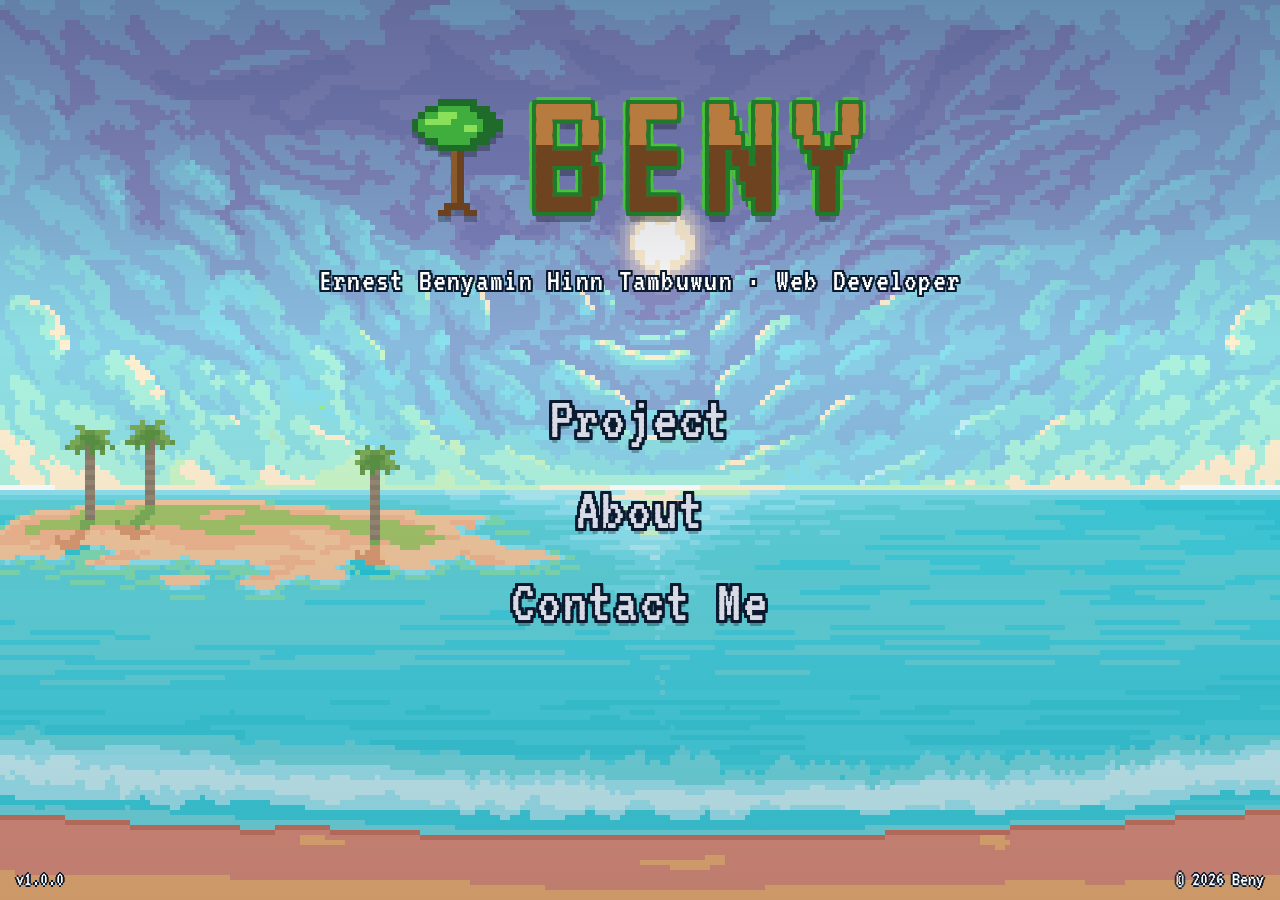
<file: index.html>
<!DOCTYPE html>
<html lang="id">
<head>
    <meta charset="utf-8">
    <meta name="viewport" content="width=device-width, initial-scale=1">
    <title>Portofolio Beny</title>
    <meta name="description" content="Portofolio Ernest Benyamin Hinn Tambuwun (Beny): project, tentang saya, dan kontak.">

    <link rel="preconnect" href="https://fonts.googleapis.com">
    <link rel="preconnect" href="https://fonts.gstatic.com" crossorigin>
    <link href="https://fonts.googleapis.com/css2?family=VT323&display=swap" rel="stylesheet">
    <link rel="stylesheet" href="css/style.css">
</head>
<body class="bg-ocean">
    <div class="scene" aria-hidden="true"></div>

    <main class="stage">
        <header class="logo">
            <div class="logo__row">
                <svg class="logo__tree" viewBox="0 0 16 20" shape-rendering="crispEdges" aria-hidden="true">
                    <g fill="#1f6b2a"><rect x="5" y="0" width="6" height="1"/><rect x="3" y="1" width="10" height="1"/><rect x="2" y="2" width="12" height="1"/><rect x="1" y="3" width="14" height="2"/><rect x="2" y="5" width="12" height="1"/><rect x="3" y="6" width="10" height="1"/><rect x="5" y="7" width="6" height="1"/></g>
                    <g fill="#3fae3c"><rect x="5" y="1" width="5" height="1"/><rect x="3" y="2" width="8" height="1"/><rect x="2" y="3" width="10" height="2"/><rect x="3" y="5" width="8" height="1"/><rect x="5" y="6" width="5" height="1"/></g>
                    <g fill="#8be05a"><rect x="5" y="2" width="3" height="1"/><rect x="3" y="3" width="4" height="1"/><rect x="9" y="4" width="2" height="1"/></g>
                    <g fill="#6b4220"><rect x="7" y="8" width="2" height="9"/><rect x="6" y="16" width="1" height="2"/><rect x="9" y="16" width="1" height="2"/><rect x="5" y="17" width="1" height="1"/><rect x="10" y="17" width="1" height="1"/></g>
                    <g fill="#8a5a2b"><rect x="7" y="8" width="1" height="8"/></g>
                </svg>
                <h1 class="logo__text" data-text="Beny">Beny</h1>
            </div>
            <p class="logo__sub">Ernest Benyamin Hinn Tambuwun &middot; Web Developer</p>
        </header>

        <nav class="menu" aria-label="Menu utama">
            <ul class="menu__list">
                <li><a class="menu__link" href="project.html">Project</a></li>
                <li><a class="menu__link" href="about.html">About</a></li>
                <li><a class="menu__link" href="contact.html">Contact Me</a></li>
            </ul>
        </nav>
    </main>

    <footer class="foot">
        <span>v1.0.0</span>
        <span>&copy; 2026 Beny</span>
    </footer>
</body>
</html>
</file>
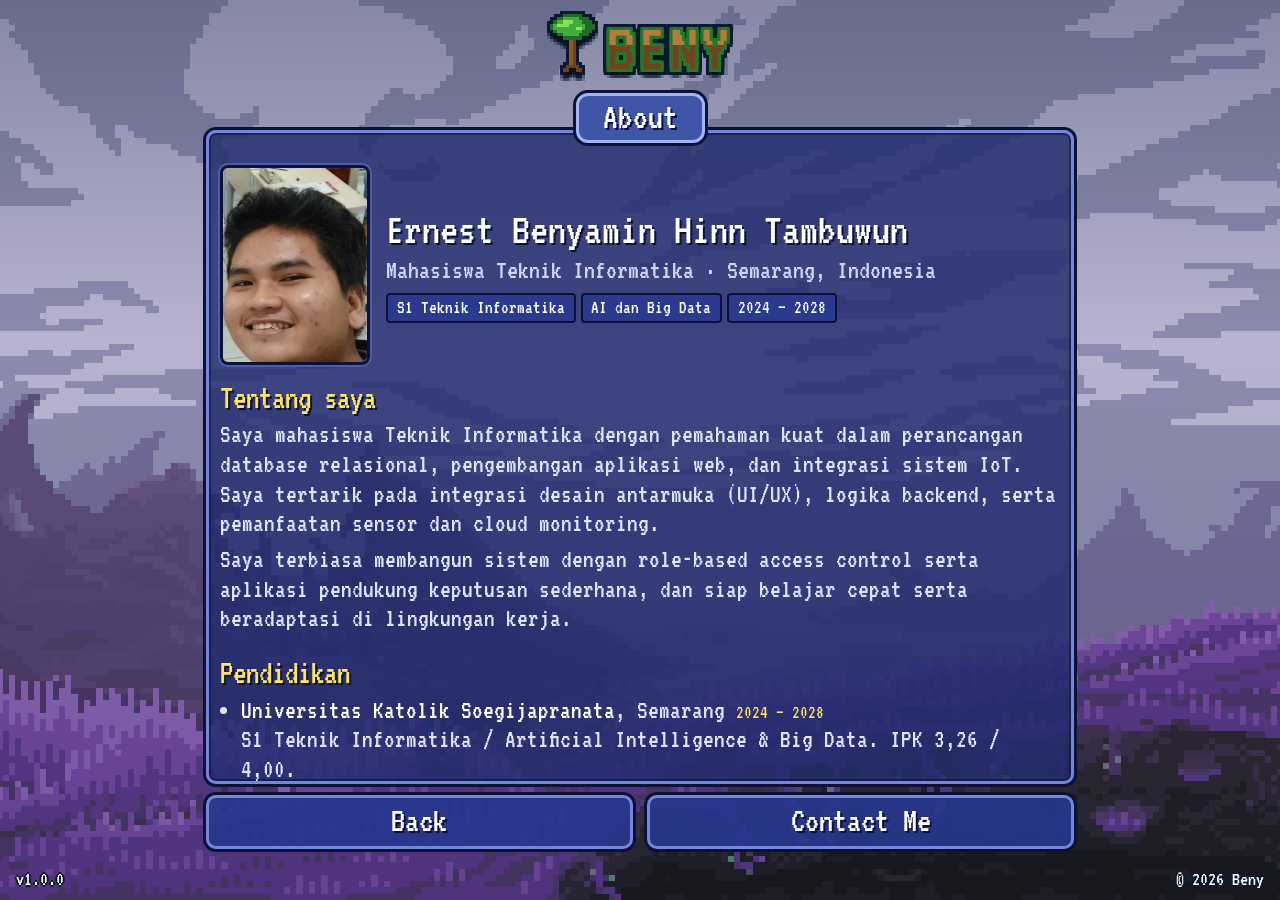
<file: about.html>
<!DOCTYPE html>
<html lang="id">
<head>
    <meta charset="utf-8">
    <meta name="viewport" content="width=device-width, initial-scale=1">
    <title>About | Portofolio Beny</title>
    <meta name="description" content="Portofolio Ernest Benyamin Hinn Tambuwun (Beny): project, tentang saya, dan kontak.">

    <link rel="preconnect" href="https://fonts.googleapis.com">
    <link rel="preconnect" href="https://fonts.gstatic.com" crossorigin>
    <link href="https://fonts.googleapis.com/css2?family=VT323&display=swap" rel="stylesheet">
    <link rel="stylesheet" href="css/style.css">
</head>
<body class="bg-purple">
    <div class="scene" aria-hidden="true"></div>

    <main class="select">
        <a class="select__logo" href="index.html" aria-label="Kembali ke beranda">
            <div class="logo logo--small">
                <div class="logo__row">
                    <svg class="logo__tree" viewBox="0 0 16 20" shape-rendering="crispEdges" aria-hidden="true">
                    <g fill="#1f6b2a"><rect x="5" y="0" width="6" height="1"/><rect x="3" y="1" width="10" height="1"/><rect x="2" y="2" width="12" height="1"/><rect x="1" y="3" width="14" height="2"/><rect x="2" y="5" width="12" height="1"/><rect x="3" y="6" width="10" height="1"/><rect x="5" y="7" width="6" height="1"/></g>
                    <g fill="#3fae3c"><rect x="5" y="1" width="5" height="1"/><rect x="3" y="2" width="8" height="1"/><rect x="2" y="3" width="10" height="2"/><rect x="3" y="5" width="8" height="1"/><rect x="5" y="6" width="5" height="1"/></g>
                    <g fill="#8be05a"><rect x="5" y="2" width="3" height="1"/><rect x="3" y="3" width="4" height="1"/><rect x="9" y="4" width="2" height="1"/></g>
                    <g fill="#6b4220"><rect x="7" y="8" width="2" height="9"/><rect x="6" y="16" width="1" height="2"/><rect x="9" y="16" width="1" height="2"/><rect x="5" y="17" width="1" height="1"/><rect x="10" y="17" width="1" height="1"/></g>
                    <g fill="#8a5a2b"><rect x="7" y="8" width="1" height="8"/></g>
                </svg>
                    <span class="logo__text" data-text="Beny">Beny</span>
                </div>
            </div>
        </a>

        <h1 class="select__title"><span>About</span></h1>

        <article class="panel panel--detail">
            <section class="profile">
                <img class="profile__photo" src="assets/img/beny.webp" alt="Foto Ernest Benyamin Hinn Tambuwun" width="480" height="640">
                <div class="profile__info">
                    <h2 class="profile__name">Ernest Benyamin Hinn Tambuwun</h2>
                    <p class="profile__role">Mahasiswa Teknik Informatika &middot; Semarang, Indonesia</p>
                    <ul class="chips"><li class="chip">S1 Teknik Informatika</li><li class="chip">AI dan Big Data</li><li class="chip">2024 – 2028</li></ul>
                </div>
            </section>

            <section class="detail__section">
                <h3>Tentang saya</h3>
                <p>Saya mahasiswa Teknik Informatika dengan pemahaman kuat dalam perancangan database relasional, pengembangan aplikasi web, dan integrasi sistem IoT. Saya tertarik pada integrasi desain antarmuka (UI/UX), logika backend, serta pemanfaatan sensor dan cloud monitoring.</p>
                <p>Saya terbiasa membangun sistem dengan role-based access control serta aplikasi pendukung keputusan sederhana, dan siap belajar cepat serta beradaptasi di lingkungan kerja.</p>
            </section>

            <section class="detail__section">
                <h3>Pendidikan</h3>
                <ul>
                    <li><b>Universitas Katolik Soegijapranata</b>, Semarang <span class="when">2024 – 2028</span><br>S1 Teknik Informatika / Artificial Intelligence &amp; Big Data. IPK 3,26 / 4,00.</li>
                    <li><b>Mata kuliah relevan (nilai A):</b> Database Programming, Relational Database Management System (RDBMS), Client Server Computing, Internet Programming, Software Engineering, Internet of Things.</li>
                    <li><b>Mata kuliah pendukung:</b> Decision Support System, Statistika.</li>
                </ul>
            </section>

            <section class="detail__section">
                <h3>Proyek akademik dan pengalaman</h3>
                <ul>
                <li><b><a href="project/detektor-ac.html">IoT Developer: Detektor Penggunaan AC (Arduino dan ESP8266)</a></b> <span class="when">2026</span><br>Sistem monitoring penggunaan AC secara real-time dengan Arduino, ESP8266, sensor IR Receiver (membaca sinyal remote AC), dan DHT-11 (suhu dan kelembaban). Data dikirim lewat Wi-Fi ke ThingSpeak untuk disimpan dan divisualisasikan, dengan program C++ di Arduino IDE.</li>
                <li><b><a href="project/berkah-elektronik.html">Full-Stack Web Developer: Berkah Elektronik (CRUD Laravel 11)</a></b> <span class="when">2025 – sekarang</span><br>Aplikasi CRUD dengan Laravel 11, PHP, dan MySQL: konfigurasi database, migration, controller, model, validasi form, dan tampilan Blade.</li>
                <li><b><a href="project/saw-kantin.html">System Analyst / DSS Developer: Prioritas Penagihan Utang Kantin Kampus</a></b> <span class="when">2026</span><br>Aplikasi desktop Python (Tkinter) dengan metode AHP untuk pembobotan kriteria dan uji konsistensi, serta SAW untuk perangkingan, lengkap dengan validasi input dan antarmuka sederhana untuk operator non-teknis.</li>
                <li><b>UI/UX dan System Designer: Desain Toko Elektronik</b> <span class="when">2025 – sekarang</span><br>Wireframe dan desain antarmuka dengan Figma agar alur pengguna (user flow) mudah dipahami.</li>
                <li><b><a href="project/jmessenger.html">Client-Server dan Game Logic Developer: jMessenger</a></b> <span class="when">2025 – sekarang</span><br>Aplikasi chat dengan game gunting-batu-kertas memakai Java client-server, dengan sinkronisasi data real-time antara pemain dan server.</li>
                <li><b><a href="project/17-8.html">Web Developer: Website 17+8</a></b> <span class="when">2025 – sekarang</span><br>Website sederhana dengan HTML dan CSS untuk menyampaikan informasi secara terstruktur.</li>
                </ul>
            </section>

            <section class="detail__section">
                <h3>Kemampuan</h3>
                <p class="skill__label">Database dan Backend</p>
                <ul class="chips"><li class="chip">Perancangan ERD dan relasi (MySQL)</li><li class="chip">Role-Based Access Control di Laravel</li><li class="chip">Data transaksi dan produk</li><li class="chip">CRUD Laravel 11</li></ul>
                <p class="skill__label">Programming</p>
                <ul class="chips"><li class="chip">PHP (Laravel)</li><li class="chip">Java</li><li class="chip">Python</li><li class="chip">C++ (Arduino)</li><li class="chip">HTML</li><li class="chip">CSS</li><li class="chip">JavaScript</li></ul>
                <p class="skill__label">IoT dan Hardware</p>
                <ul class="chips"><li class="chip">Arduino</li><li class="chip">ESP8266</li><li class="chip">Sensor DHT-11</li><li class="chip">IR Receiver</li><li class="chip">ThingSpeak</li></ul>
                <p class="skill__label">Design dan Tools</p>
                <ul class="chips"><li class="chip">Figma (UI/UX dasar)</li><li class="chip">Git/GitHub</li></ul>
                <p class="skill__label">Soft skills</p>
                <ul class="chips"><li class="chip">Analisis masalah</li><li class="chip">Komunikasi tim</li><li class="chip">Adaptabilitas tinggi</li><li class="chip">Manajemen waktu</li><li class="chip">Cepat belajar teknologi baru</li></ul>
            </section>
        </article>

        <div class="select__buttons">
            <a class="btn" href="index.html">Back</a>
            <a class="btn" href="contact.html">Contact Me</a>
        </div>
    </main>

    <footer class="foot">
        <span>v1.0.0</span>
        <span>&copy; 2026 Beny</span>
    </footer>
</body>
</html>
</file>
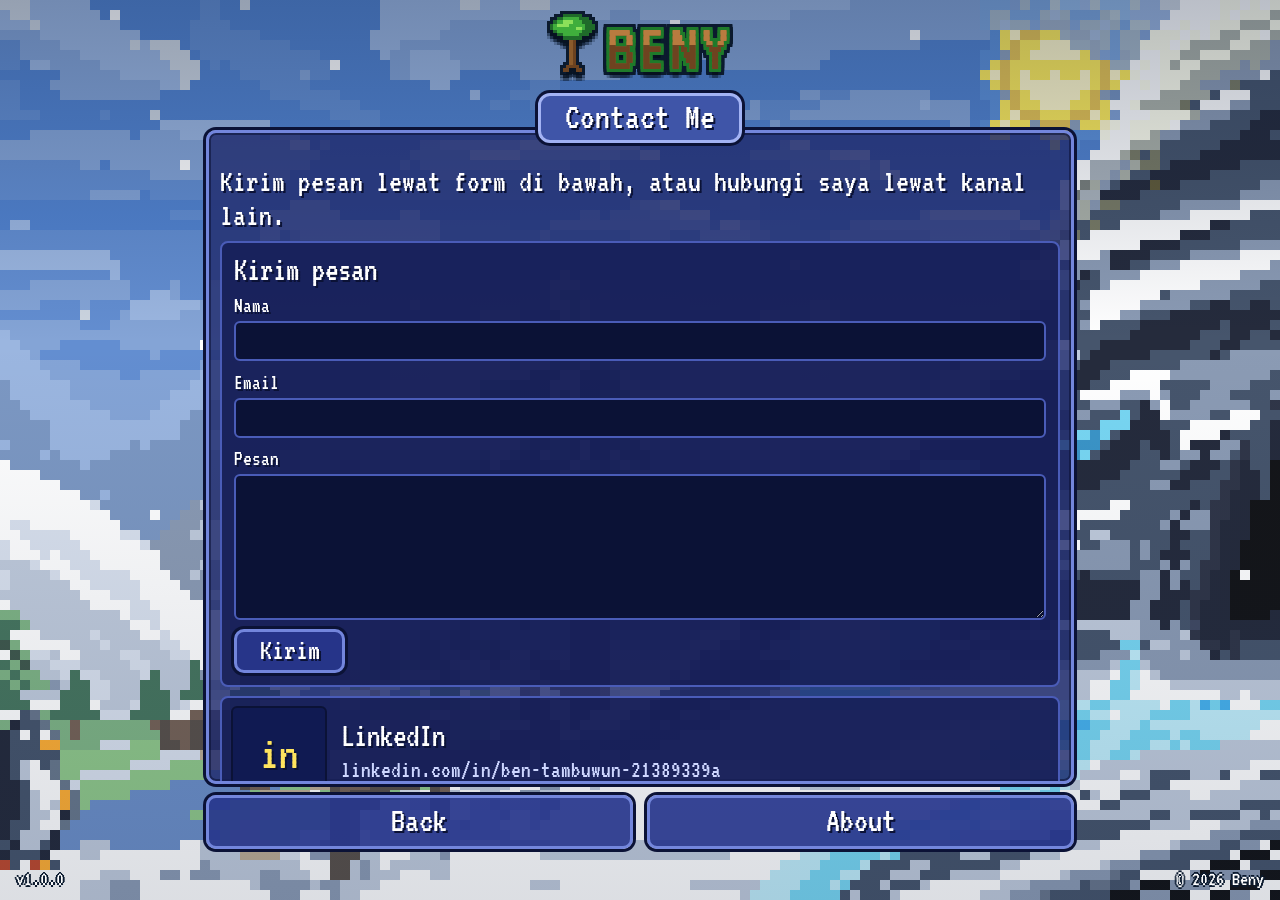
<file: contact.html>
<!DOCTYPE html>
<html lang="id">
<head>
    <meta charset="utf-8">
    <meta name="viewport" content="width=device-width, initial-scale=1">
    <title>Contact Me | Portofolio Beny</title>
    <meta name="description" content="Portofolio Ernest Benyamin Hinn Tambuwun (Beny): project, tentang saya, dan kontak.">

    <link rel="preconnect" href="https://fonts.googleapis.com">
    <link rel="preconnect" href="https://fonts.gstatic.com" crossorigin>
    <link href="https://fonts.googleapis.com/css2?family=VT323&display=swap" rel="stylesheet">
    <link rel="stylesheet" href="css/style.css">
</head>
<body class="bg-snow">
    <div class="scene" aria-hidden="true"></div>

    <main class="select">
        <a class="select__logo" href="index.html" aria-label="Kembali ke beranda">
            <div class="logo logo--small">
                <div class="logo__row">
                    <svg class="logo__tree" viewBox="0 0 16 20" shape-rendering="crispEdges" aria-hidden="true">
                    <g fill="#1f6b2a"><rect x="5" y="0" width="6" height="1"/><rect x="3" y="1" width="10" height="1"/><rect x="2" y="2" width="12" height="1"/><rect x="1" y="3" width="14" height="2"/><rect x="2" y="5" width="12" height="1"/><rect x="3" y="6" width="10" height="1"/><rect x="5" y="7" width="6" height="1"/></g>
                    <g fill="#3fae3c"><rect x="5" y="1" width="5" height="1"/><rect x="3" y="2" width="8" height="1"/><rect x="2" y="3" width="10" height="2"/><rect x="3" y="5" width="8" height="1"/><rect x="5" y="6" width="5" height="1"/></g>
                    <g fill="#8be05a"><rect x="5" y="2" width="3" height="1"/><rect x="3" y="3" width="4" height="1"/><rect x="9" y="4" width="2" height="1"/></g>
                    <g fill="#6b4220"><rect x="7" y="8" width="2" height="9"/><rect x="6" y="16" width="1" height="2"/><rect x="9" y="16" width="1" height="2"/><rect x="5" y="17" width="1" height="1"/><rect x="10" y="17" width="1" height="1"/></g>
                    <g fill="#8a5a2b"><rect x="7" y="8" width="1" height="8"/></g>
                </svg>
                    <span class="logo__text" data-text="Beny">Beny</span>
                </div>
            </div>
        </a>

        <h1 class="select__title"><span>Contact Me</span></h1>

        <section class="panel" aria-label="Kontak">
            <p class="detail__lead">Kirim pesan lewat form di bawah, atau hubungi saya lewat kanal lain.</p>
            <section class="formbox" aria-labelledby="form-title">
                <h2 class="card__title" id="form-title">Kirim pesan</h2>
                <form id="contact-form" action="https://formspree.io/f/xeaavgyl" method="POST">
                    <div class="form-field">
                        <label for="f-name">Nama</label>
                        <input id="f-name" type="text" name="name" maxlength="80" autocomplete="name" required>
                    </div>
                    <div class="form-field">
                        <label for="f-email">Email</label>
                        <input id="f-email" type="email" name="email" maxlength="120" autocomplete="email" required>
                    </div>
                    <div class="form-field">
                        <label for="f-message">Pesan</label>
                        <textarea id="f-message" name="message" rows="5" maxlength="2000" required></textarea>
                    </div>
                    <input type="hidden" name="_subject" value="Pesan baru dari portofolio Beny">
                    <input type="text" name="_gotcha" tabindex="-1" autocomplete="off" style="display:none">
                    <div class="form-actions">
                        <button class="btn btn--small" type="submit">Kirim</button>
                        <p class="form-status" id="form-status" role="status" aria-live="polite"></p>
                    </div>
                </form>
            </section>
            <script>
            (function () {
                var form = document.getElementById('contact-form');
                if (!form || !window.fetch || !window.FormData) return;
                var statusEl = document.getElementById('form-status');
                var btn = form.querySelector('button[type="submit"]');

                function setStatus(text, kind) {
                    statusEl.textContent = text;
                    statusEl.className = 'form-status' + (kind ? ' is-' + kind : '');
                }

                form.addEventListener('submit', function (ev) {
                    ev.preventDefault();
                    btn.disabled = true;
                    btn.textContent = 'Mengirim...';
                    setStatus('', '');

                    fetch(form.action, {
                        method: 'POST',
                        body: new FormData(form),
                        headers: { 'Accept': 'application/json' }
                    }).then(function (res) {
                        if (!res.ok) throw new Error('HTTP ' + res.status);
                        form.reset();
                        setStatus('Pesan terkirim. Terima kasih!', 'ok');
                        btn.disabled = false;
                        btn.textContent = 'Kirim';
                    }).catch(function () {
                        // Gagal lewat halaman ini: kirim dengan cara biasa (halaman Formspree).
                        setStatus('Mengalihkan ke halaman pengiriman Formspree...', 'err');
                        form.submit();
                    });
                });
            })();
            </script>
            <a class="card" href="https://www.linkedin.com/in/ben-tambuwun-21389339a" target="_blank" rel="noopener noreferrer">
                <div class="card__thumb card__thumb--glyph" aria-hidden="true">in</div>
                <div class="card__body">
                    <h2 class="card__title">LinkedIn</h2>
                    <p class="card__desc">linkedin.com/in/ben-tambuwun-21389339a</p>
                </div>
            </a>
            <a class="card" href="https://github.com/dunkloteus" target="_blank" rel="noopener noreferrer">
                <div class="card__thumb card__thumb--glyph" aria-hidden="true">GH</div>
                <div class="card__body">
                    <h2 class="card__title">GitHub</h2>
                    <p class="card__desc">github.com/dunkloteus</p>
                </div>
            </a>
            <div class="card card--static">
                <div class="card__thumb card__thumb--glyph" aria-hidden="true">ID</div>
                <div class="card__body">
                    <h2 class="card__title">Lokasi</h2>
                    <p class="card__desc">Semarang, Indonesia</p>
                </div>
            </div>
        </section>

        <div class="select__buttons">
            <a class="btn" href="index.html">Back</a>
            <a class="btn" href="about.html">About</a>
        </div>
    </main>

    <footer class="foot">
        <span>v1.0.0</span>
        <span>&copy; 2026 Beny</span>
    </footer>
</body>
</html>
</file>
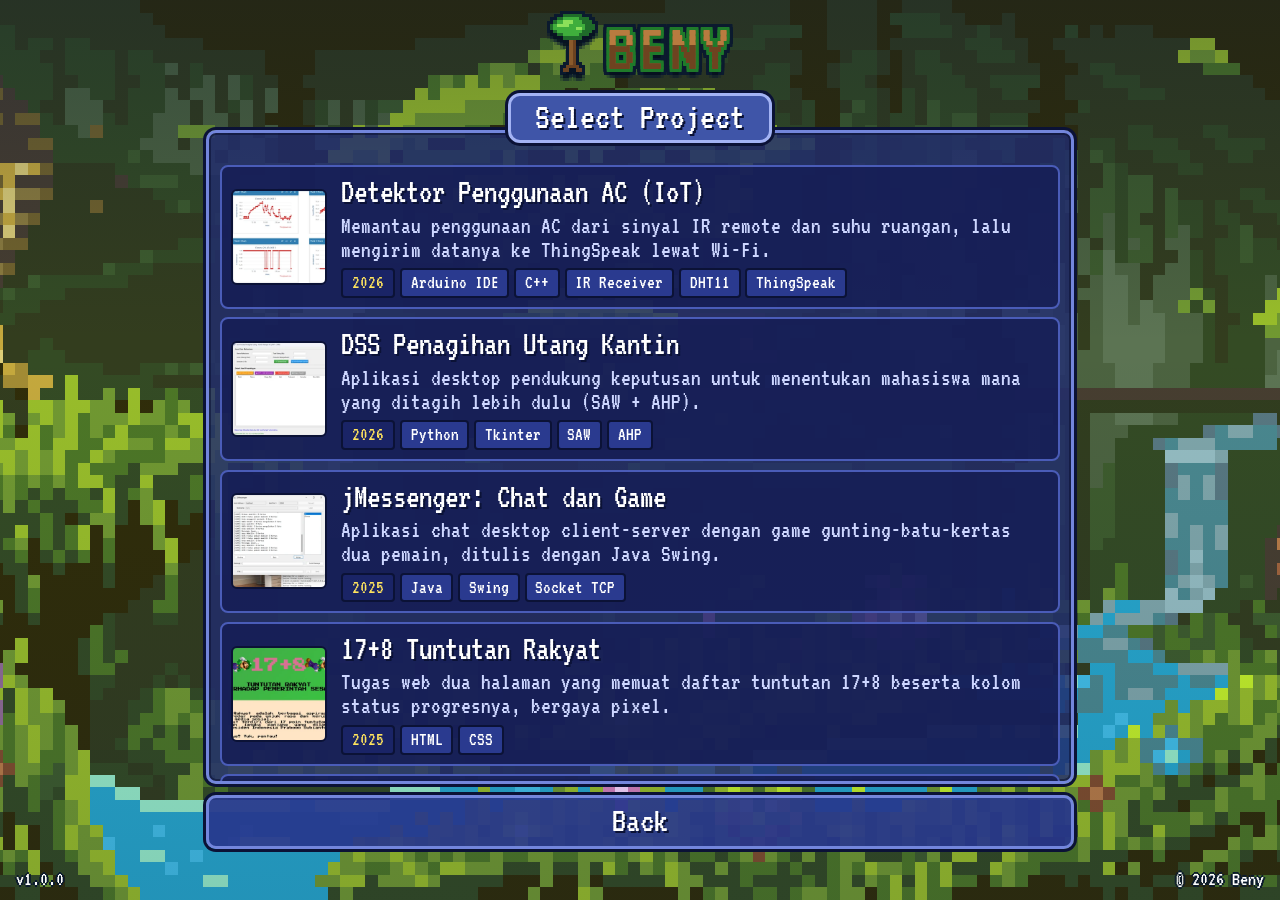
<file: project.html>
<!DOCTYPE html>
<html lang="id">
<head>
    <meta charset="utf-8">
    <meta name="viewport" content="width=device-width, initial-scale=1">
    <title>Select Project | Portofolio Beny</title>
    <meta name="description" content="Portofolio Ernest Benyamin Hinn Tambuwun (Beny): project, tentang saya, dan kontak.">

    <link rel="preconnect" href="https://fonts.googleapis.com">
    <link rel="preconnect" href="https://fonts.gstatic.com" crossorigin>
    <link href="https://fonts.googleapis.com/css2?family=VT323&display=swap" rel="stylesheet">
    <link rel="stylesheet" href="css/style.css">
</head>
<body class="bg-forest">
    <div class="scene" aria-hidden="true"></div>

    <main class="select">
        <a class="select__logo" href="index.html" aria-label="Kembali ke beranda">
            <div class="logo logo--small">
                <div class="logo__row">
                    <svg class="logo__tree" viewBox="0 0 16 20" shape-rendering="crispEdges" aria-hidden="true">
                    <g fill="#1f6b2a"><rect x="5" y="0" width="6" height="1"/><rect x="3" y="1" width="10" height="1"/><rect x="2" y="2" width="12" height="1"/><rect x="1" y="3" width="14" height="2"/><rect x="2" y="5" width="12" height="1"/><rect x="3" y="6" width="10" height="1"/><rect x="5" y="7" width="6" height="1"/></g>
                    <g fill="#3fae3c"><rect x="5" y="1" width="5" height="1"/><rect x="3" y="2" width="8" height="1"/><rect x="2" y="3" width="10" height="2"/><rect x="3" y="5" width="8" height="1"/><rect x="5" y="6" width="5" height="1"/></g>
                    <g fill="#8be05a"><rect x="5" y="2" width="3" height="1"/><rect x="3" y="3" width="4" height="1"/><rect x="9" y="4" width="2" height="1"/></g>
                    <g fill="#6b4220"><rect x="7" y="8" width="2" height="9"/><rect x="6" y="16" width="1" height="2"/><rect x="9" y="16" width="1" height="2"/><rect x="5" y="17" width="1" height="1"/><rect x="10" y="17" width="1" height="1"/></g>
                    <g fill="#8a5a2b"><rect x="7" y="8" width="1" height="8"/></g>
                </svg>
                    <span class="logo__text" data-text="Beny">Beny</span>
                </div>
            </div>
        </a>

        <h1 class="select__title"><span>Select Project</span></h1>

        <section class="panel" aria-label="Daftar project">
            <a class="card" href="project/detektor-ac.html">
                <div class="card__thumb"><img src="assets/img/projects/detektor-ac-thumb.webp" alt="" width="256" height="256" loading="lazy"></div>
                <div class="card__body">
                    <h2 class="card__title">Detektor Penggunaan AC (IoT)</h2>
                    <p class="card__desc">Memantau penggunaan AC dari sinyal IR remote dan suhu ruangan, lalu mengirim datanya ke ThingSpeak lewat Wi-Fi.</p>
                    <ul class="chips">
                    <li class="chip chip--year">2026</li>
                    <li class="chip">Arduino IDE</li>
                    <li class="chip">C++</li>
                    <li class="chip">IR Receiver</li>
                    <li class="chip">DHT11</li>
                    <li class="chip">ThingSpeak</li>
                </ul>
                </div>
            </a>
            <a class="card" href="project/saw-kantin.html">
                <div class="card__thumb"><img src="assets/img/projects/saw-kantin-thumb.webp" alt="" width="256" height="256" loading="lazy"></div>
                <div class="card__body">
                    <h2 class="card__title">DSS Penagihan Utang Kantin</h2>
                    <p class="card__desc">Aplikasi desktop pendukung keputusan untuk menentukan mahasiswa mana yang ditagih lebih dulu (SAW + AHP).</p>
                    <ul class="chips">
                    <li class="chip chip--year">2026</li>
                    <li class="chip">Python</li>
                    <li class="chip">Tkinter</li>
                    <li class="chip">SAW</li>
                    <li class="chip">AHP</li>
                </ul>
                </div>
            </a>
            <a class="card" href="project/jmessenger.html">
                <div class="card__thumb"><img src="assets/img/projects/jmessenger-thumb.webp" alt="" width="256" height="256" loading="lazy"></div>
                <div class="card__body">
                    <h2 class="card__title">jMessenger: Chat dan Game</h2>
                    <p class="card__desc">Aplikasi chat desktop client-server dengan game gunting-batu-kertas dua pemain, ditulis dengan Java Swing.</p>
                    <ul class="chips">
                    <li class="chip chip--year">2025</li>
                    <li class="chip">Java</li>
                    <li class="chip">Swing</li>
                    <li class="chip">Socket TCP</li>
                </ul>
                </div>
            </a>
            <a class="card" href="project/17-8.html">
                <div class="card__thumb"><img src="assets/img/projects/17-8-thumb.webp" alt="" width="256" height="256" loading="lazy"></div>
                <div class="card__body">
                    <h2 class="card__title">17+8 Tuntutan Rakyat</h2>
                    <p class="card__desc">Tugas web dua halaman yang memuat daftar tuntutan 17+8 beserta kolom status progresnya, bergaya pixel.</p>
                    <ul class="chips">
                    <li class="chip chip--year">2025</li>
                    <li class="chip">HTML</li>
                    <li class="chip">CSS</li>
                </ul>
                </div>
            </a>
            <a class="card" href="project/berkah-elektronik.html">
                <div class="card__thumb"><img src="assets/img/projects/berkah-elektronik-thumb.webp" alt="" width="256" height="256" loading="lazy"></div>
                <div class="card__body">
                    <h2 class="card__title">Berkah Elektronik</h2>
                    <p class="card__desc">Latihan membuat CRUD data produk dengan Laravel 11: tambah, lihat, ubah, dan hapus.</p>
                    <ul class="chips">
                    <li class="chip chip--year">2025</li>
                    <li class="chip">Laravel 11</li>
                    <li class="chip">PHP</li>
                    <li class="chip">MySQL</li>
                    <li class="chip">Bootstrap</li>
                </ul>
                </div>
            </a>
        </section>

        <div class="select__buttons">
            <a class="btn" href="index.html">Back</a>
        </div>
    </main>

    <footer class="foot">
        <span>v1.0.0</span>
        <span>&copy; 2026 Beny</span>
    </footer>
</body>
</html>
</file>
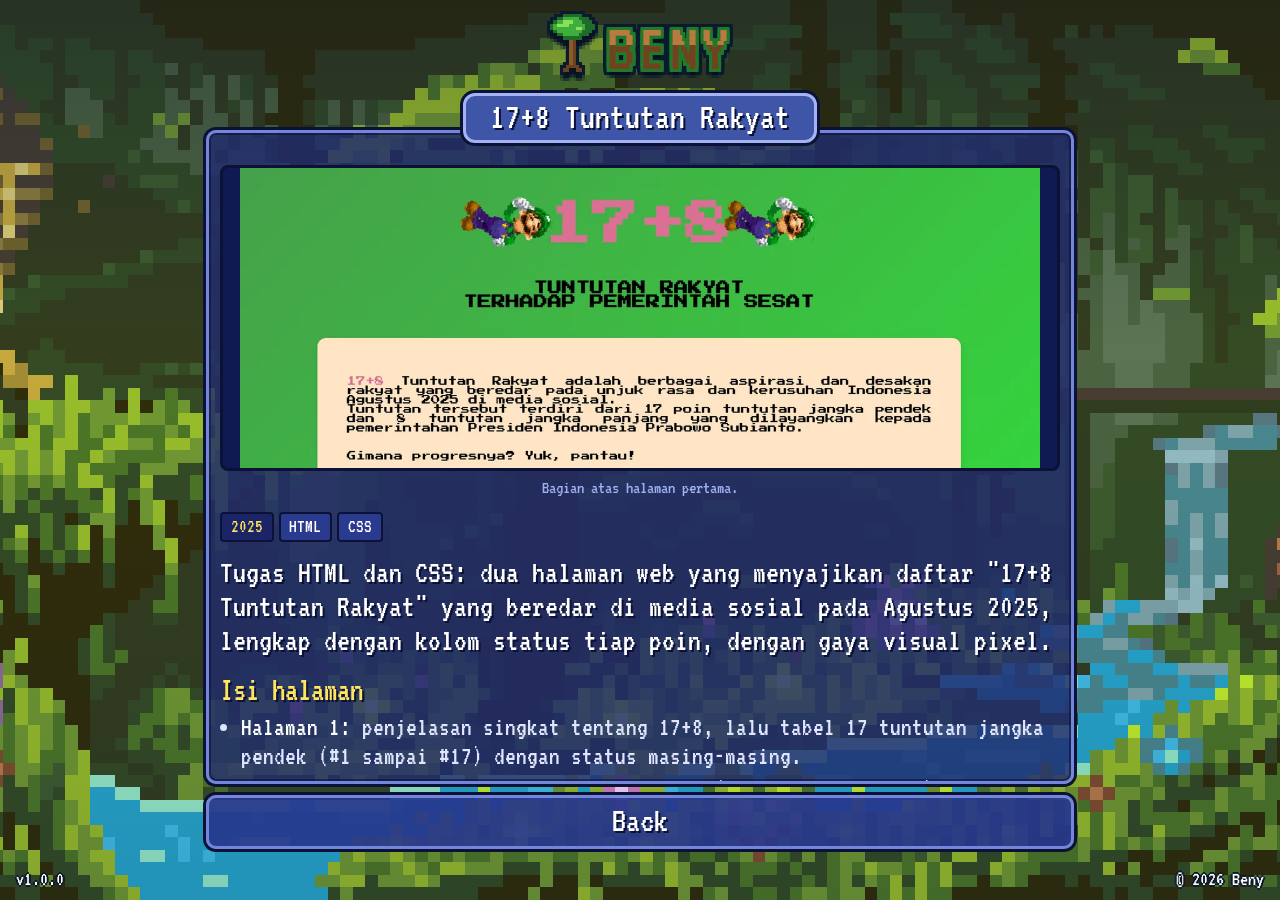
<file: project/17-8.html>
<!DOCTYPE html>
<html lang="id">
<head>
    <meta charset="utf-8">
    <meta name="viewport" content="width=device-width, initial-scale=1">
    <title>17+8 Tuntutan Rakyat | Portofolio Beny</title>
    <meta name="description" content="Portofolio Ernest Benyamin Hinn Tambuwun (Beny): project, tentang saya, dan kontak.">

    <link rel="preconnect" href="https://fonts.googleapis.com">
    <link rel="preconnect" href="https://fonts.gstatic.com" crossorigin>
    <link href="https://fonts.googleapis.com/css2?family=VT323&display=swap" rel="stylesheet">
    <link rel="stylesheet" href="../css/style.css">
</head>
<body class="bg-forest">
    <div class="scene" aria-hidden="true"></div>

    <main class="select">
        <a class="select__logo" href="../index.html" aria-label="Kembali ke beranda">
            <div class="logo logo--small">
                <div class="logo__row">
                    <svg class="logo__tree" viewBox="0 0 16 20" shape-rendering="crispEdges" aria-hidden="true">
                    <g fill="#1f6b2a"><rect x="5" y="0" width="6" height="1"/><rect x="3" y="1" width="10" height="1"/><rect x="2" y="2" width="12" height="1"/><rect x="1" y="3" width="14" height="2"/><rect x="2" y="5" width="12" height="1"/><rect x="3" y="6" width="10" height="1"/><rect x="5" y="7" width="6" height="1"/></g>
                    <g fill="#3fae3c"><rect x="5" y="1" width="5" height="1"/><rect x="3" y="2" width="8" height="1"/><rect x="2" y="3" width="10" height="2"/><rect x="3" y="5" width="8" height="1"/><rect x="5" y="6" width="5" height="1"/></g>
                    <g fill="#8be05a"><rect x="5" y="2" width="3" height="1"/><rect x="3" y="3" width="4" height="1"/><rect x="9" y="4" width="2" height="1"/></g>
                    <g fill="#6b4220"><rect x="7" y="8" width="2" height="9"/><rect x="6" y="16" width="1" height="2"/><rect x="9" y="16" width="1" height="2"/><rect x="5" y="17" width="1" height="1"/><rect x="10" y="17" width="1" height="1"/></g>
                    <g fill="#8a5a2b"><rect x="7" y="8" width="1" height="8"/></g>
                </svg>
                    <span class="logo__text" data-text="Beny">Beny</span>
                </div>
            </div>
        </a>

        <h1 class="select__title"><span>17+8 Tuntutan Rakyat</span></h1>

        <article class="panel panel--detail">
            <img class="detail__img" src="../assets/img/projects/17-8.webp" alt="Bagian atas halaman 17+8 Tuntutan Rakyat dengan judul pixel dan animasi Luigi">
            <p class="detail__cap">Bagian atas halaman pertama.</p>

            <ul class="chips">
                    <li class="chip chip--year">2025</li>
                    <li class="chip">HTML</li>
                    <li class="chip">CSS</li>
                </ul>

            <p class="detail__lead">Tugas HTML dan CSS: dua halaman web yang menyajikan daftar &quot;17+8 Tuntutan Rakyat&quot; yang beredar di media sosial pada Agustus 2025, lengkap dengan kolom status tiap poin, dengan gaya visual pixel.</p>

            <section class="detail__section">
                <h3>Isi halaman</h3>
                <ul>
                <li><b>Halaman 1:</b> penjelasan singkat tentang 17+8, lalu tabel 17 tuntutan jangka pendek (#1 sampai #17) dengan status masing-masing.</li>
                <li><b>Halaman 2:</b> tabel 8 tuntutan jangka panjang (#17+1 sampai #17+8), keterangan asal warna Brave Pink dan Hero Green, daftar alasan mengapa tuntutan ini dianggap perlu, dan tampilan kode CSS yang dipakai.</li>
            </ul>
            <p>Isi tuntutan ditulis sebagaimana tertera di halamannya (merujuk pada tuntutan yang beredar di media sosial); project ini berfokus pada penyajiannya sebagai halaman web.</p>
            </section>
            <section class="detail__section">
                <h3>Yang dipelajari</h3>
                <ul>
                <li>Struktur dokumen HTML: heading, paragraf, tabel, daftar, tautan, dan gambar.</li>
                <li>CSS: gradasi latar, kartu dengan bayangan dan sudut membulat, tabel bergaya, tata letak dengan flexbox.</li>
                <li>Font pixel <b>Press Start 2P</b> dari Google Fonts.</li>
                <li>Animasi CSS (<b>@keyframes</b>) untuk memutar GIF, serta efek transisi saat tombol di-hover.</li>
                <li>Dua halaman dengan tema warna berbeda (hijau dan pink) yang saling terhubung lewat tombol.</li>
            </ul>
            </section>
            <section class="detail__section">
                <h3>Menjalankan</h3>
                <p>Buka <b>tugas1.html</b> di browser. Tidak perlu server atau instalasi apa pun.</p>
            </section>

            <div class="detail__links">
                <a class="btn btn--small" href="https://github.com/dunkloteus/html-17-8" target="_blank" rel="noopener noreferrer">GitHub</a>
            </div>
        </article>

        <div class="select__buttons">
            <a class="btn" href="../project.html">Back</a>
        </div>
    </main>

    <footer class="foot">
        <span>v1.0.0</span>
        <span>&copy; 2026 Beny</span>
    </footer>
</body>
</html>
</file>
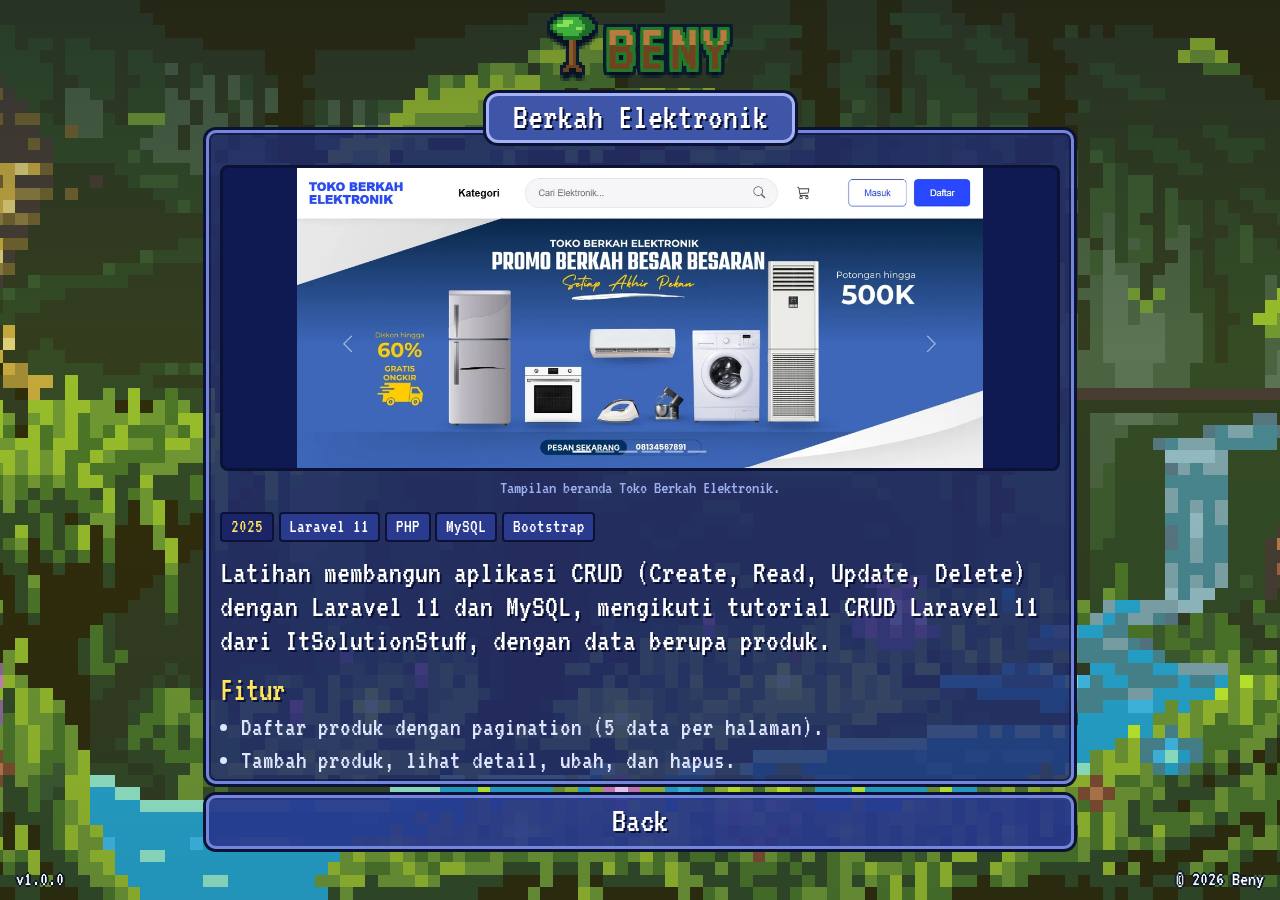
<file: project/berkah-elektronik.html>
<!DOCTYPE html>
<html lang="id">
<head>
    <meta charset="utf-8">
    <meta name="viewport" content="width=device-width, initial-scale=1">
    <title>Berkah Elektronik | Portofolio Beny</title>
    <meta name="description" content="Portofolio Ernest Benyamin Hinn Tambuwun (Beny): project, tentang saya, dan kontak.">

    <link rel="preconnect" href="https://fonts.googleapis.com">
    <link rel="preconnect" href="https://fonts.gstatic.com" crossorigin>
    <link href="https://fonts.googleapis.com/css2?family=VT323&display=swap" rel="stylesheet">
    <link rel="stylesheet" href="../css/style.css">
</head>
<body class="bg-forest">
    <div class="scene" aria-hidden="true"></div>

    <main class="select">
        <a class="select__logo" href="../index.html" aria-label="Kembali ke beranda">
            <div class="logo logo--small">
                <div class="logo__row">
                    <svg class="logo__tree" viewBox="0 0 16 20" shape-rendering="crispEdges" aria-hidden="true">
                    <g fill="#1f6b2a"><rect x="5" y="0" width="6" height="1"/><rect x="3" y="1" width="10" height="1"/><rect x="2" y="2" width="12" height="1"/><rect x="1" y="3" width="14" height="2"/><rect x="2" y="5" width="12" height="1"/><rect x="3" y="6" width="10" height="1"/><rect x="5" y="7" width="6" height="1"/></g>
                    <g fill="#3fae3c"><rect x="5" y="1" width="5" height="1"/><rect x="3" y="2" width="8" height="1"/><rect x="2" y="3" width="10" height="2"/><rect x="3" y="5" width="8" height="1"/><rect x="5" y="6" width="5" height="1"/></g>
                    <g fill="#8be05a"><rect x="5" y="2" width="3" height="1"/><rect x="3" y="3" width="4" height="1"/><rect x="9" y="4" width="2" height="1"/></g>
                    <g fill="#6b4220"><rect x="7" y="8" width="2" height="9"/><rect x="6" y="16" width="1" height="2"/><rect x="9" y="16" width="1" height="2"/><rect x="5" y="17" width="1" height="1"/><rect x="10" y="17" width="1" height="1"/></g>
                    <g fill="#8a5a2b"><rect x="7" y="8" width="1" height="8"/></g>
                </svg>
                    <span class="logo__text" data-text="Beny">Beny</span>
                </div>
            </div>
        </a>

        <h1 class="select__title"><span>Berkah Elektronik</span></h1>

        <article class="panel panel--detail">
            <img class="detail__img" src="../assets/img/projects/berkah-elektronik.webp" alt="Tampilan beranda Toko Berkah Elektronik dengan banner promo dan kolom pencarian">
            <p class="detail__cap">Tampilan beranda Toko Berkah Elektronik.</p>

            <ul class="chips">
                    <li class="chip chip--year">2025</li>
                    <li class="chip">Laravel 11</li>
                    <li class="chip">PHP</li>
                    <li class="chip">MySQL</li>
                    <li class="chip">Bootstrap</li>
                </ul>

            <p class="detail__lead">Latihan membangun aplikasi CRUD (Create, Read, Update, Delete) dengan Laravel 11 dan MySQL, mengikuti tutorial CRUD Laravel 11 dari ItSolutionStuff, dengan data berupa produk.</p>

            <section class="detail__section">
                <h3>Fitur</h3>
                <ul>
                <li>Daftar produk dengan pagination (5 data per halaman).</li>
                <li>Tambah produk, lihat detail, ubah, dan hapus.</li>
                <li>Pesan sukses setelah tiap aksi dan validasi form (nama dan detail wajib diisi).</li>
            </ul>
            </section>
            <section class="detail__section">
                <h3>Yang dipelajari</h3>
                <ul>
                <li><b>Migration</b> untuk membuat tabel <b>products</b> (nama, detail, timestamp) di MySQL.</li>
                <li><b>Model</b> Eloquent dengan <b>$fillable</b>.</li>
                <li><b>Form Request</b> (<b>ProductStoreRequest</b> dan <b>ProductUpdateRequest</b>) untuk validasi.</li>
                <li><b>Resource Controller</b> dan <b>Route::resource</b> untuk tujuh rute standar CRUD.</li>
                <li>Template <b>Blade</b> dengan layout bersama, plus Bootstrap 5 dan Font Awesome lewat CDN.</li>
            </ul>
            </section>
            <section class="detail__section">
                <h3>Menjalankan</h3>
                <pre class="code">composer install
copy .env.example .env
php artisan key:generate
php artisan migrate
php artisan serve</pre>
            <p>Atur koneksi MySQL di file <b>.env</b> lebih dulu. Laravel 11 membutuhkan PHP 8.2 atau lebih baru.</p>
            </section>

            <div class="detail__links">
                <a class="btn btn--small" href="https://github.com/dunkloteus/BerkahElektronik" target="_blank" rel="noopener noreferrer">GitHub</a>
            </div>
        </article>

        <div class="select__buttons">
            <a class="btn" href="../project.html">Back</a>
        </div>
    </main>

    <footer class="foot">
        <span>v1.0.0</span>
        <span>&copy; 2026 Beny</span>
    </footer>
</body>
</html>
</file>
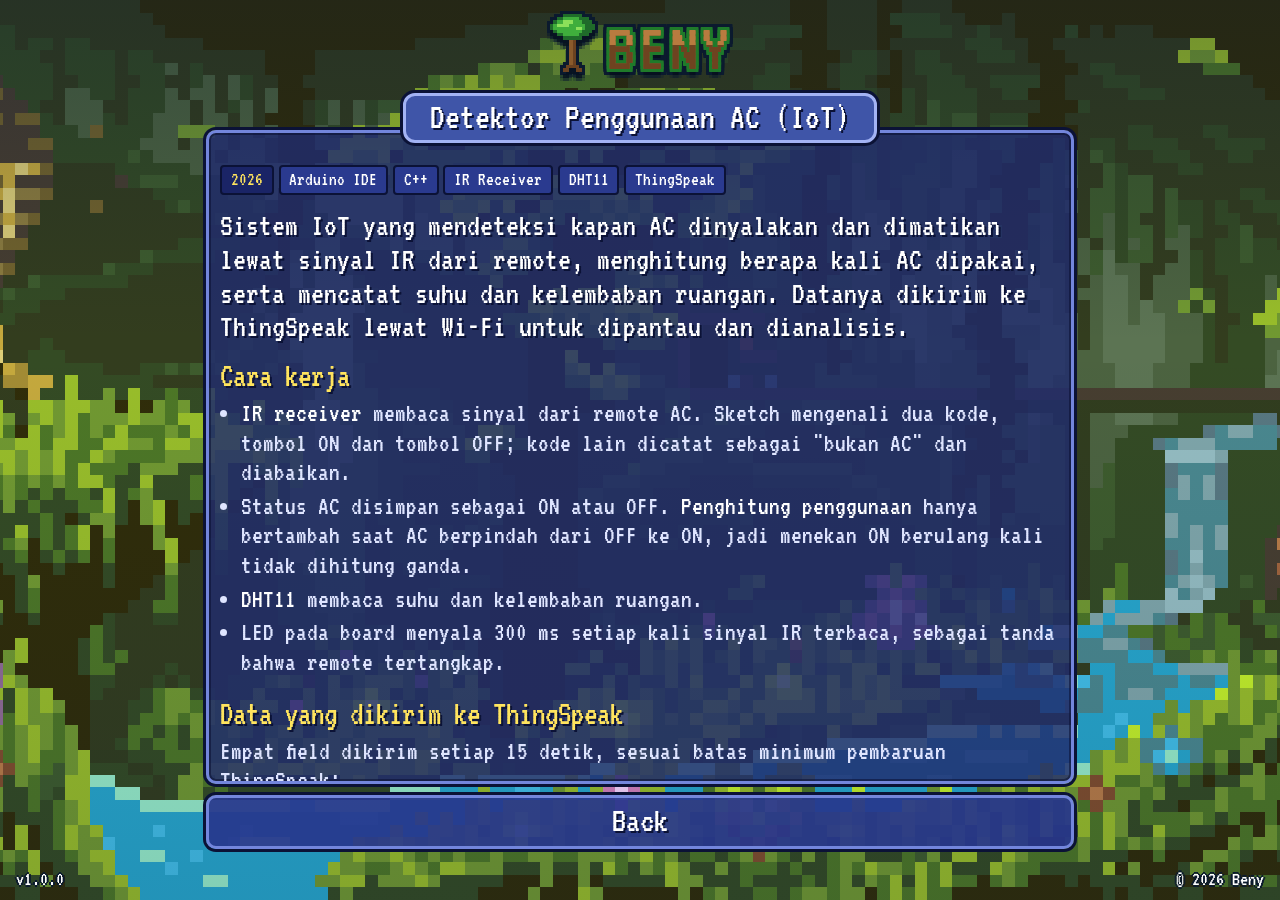
<file: project/detektor-ac.html>
<!DOCTYPE html>
<html lang="id">
<head>
    <meta charset="utf-8">
    <meta name="viewport" content="width=device-width, initial-scale=1">
    <title>Detektor Penggunaan AC (IoT) | Portofolio Beny</title>
    <meta name="description" content="Portofolio Ernest Benyamin Hinn Tambuwun (Beny): project, tentang saya, dan kontak.">

    <link rel="preconnect" href="https://fonts.googleapis.com">
    <link rel="preconnect" href="https://fonts.gstatic.com" crossorigin>
    <link href="https://fonts.googleapis.com/css2?family=VT323&display=swap" rel="stylesheet">
    <link rel="stylesheet" href="../css/style.css">
</head>
<body class="bg-forest">
    <div class="scene" aria-hidden="true"></div>

    <main class="select">
        <a class="select__logo" href="../index.html" aria-label="Kembali ke beranda">
            <div class="logo logo--small">
                <div class="logo__row">
                    <svg class="logo__tree" viewBox="0 0 16 20" shape-rendering="crispEdges" aria-hidden="true">
                    <g fill="#1f6b2a"><rect x="5" y="0" width="6" height="1"/><rect x="3" y="1" width="10" height="1"/><rect x="2" y="2" width="12" height="1"/><rect x="1" y="3" width="14" height="2"/><rect x="2" y="5" width="12" height="1"/><rect x="3" y="6" width="10" height="1"/><rect x="5" y="7" width="6" height="1"/></g>
                    <g fill="#3fae3c"><rect x="5" y="1" width="5" height="1"/><rect x="3" y="2" width="8" height="1"/><rect x="2" y="3" width="10" height="2"/><rect x="3" y="5" width="8" height="1"/><rect x="5" y="6" width="5" height="1"/></g>
                    <g fill="#8be05a"><rect x="5" y="2" width="3" height="1"/><rect x="3" y="3" width="4" height="1"/><rect x="9" y="4" width="2" height="1"/></g>
                    <g fill="#6b4220"><rect x="7" y="8" width="2" height="9"/><rect x="6" y="16" width="1" height="2"/><rect x="9" y="16" width="1" height="2"/><rect x="5" y="17" width="1" height="1"/><rect x="10" y="17" width="1" height="1"/></g>
                    <g fill="#8a5a2b"><rect x="7" y="8" width="1" height="8"/></g>
                </svg>
                    <span class="logo__text" data-text="Beny">Beny</span>
                </div>
            </div>
        </a>

        <h1 class="select__title"><span>Detektor Penggunaan AC (IoT)</span></h1>

        <article class="panel panel--detail">

            <ul class="chips">
                    <li class="chip chip--year">2026</li>
                    <li class="chip">Arduino IDE</li>
                    <li class="chip">C++</li>
                    <li class="chip">IR Receiver</li>
                    <li class="chip">DHT11</li>
                    <li class="chip">ThingSpeak</li>
                </ul>

            <p class="detail__lead">Sistem IoT yang mendeteksi kapan AC dinyalakan dan dimatikan lewat sinyal IR dari remote, menghitung berapa kali AC dipakai, serta mencatat suhu dan kelembaban ruangan. Datanya dikirim ke ThingSpeak lewat Wi-Fi untuk dipantau dan dianalisis.</p>

            <section class="detail__section">
                <h3>Cara kerja</h3>
                <ul>
                <li><b>IR receiver</b> membaca sinyal dari remote AC. Sketch mengenali dua kode, tombol ON dan tombol OFF; kode lain dicatat sebagai "bukan AC" dan diabaikan.</li>
                <li>Status AC disimpan sebagai ON atau OFF. <b>Penghitung penggunaan</b> hanya bertambah saat AC berpindah dari OFF ke ON, jadi menekan ON berulang kali tidak dihitung ganda.</li>
                <li><b>DHT11</b> membaca suhu dan kelembaban ruangan.</li>
                <li>LED pada board menyala 300 ms setiap kali sinyal IR terbaca, sebagai tanda bahwa remote tertangkap.</li>
            </ul>
            </section>
            <section class="detail__section">
                <h3>Data yang dikirim ke ThingSpeak</h3>
                <p>Empat field dikirim setiap 15 detik, sesuai batas minimum pembaruan ThingSpeak:</p>
            <div class="table-wrap"><table class="table table--wrap">
                <tr><th>Field</th><th>Isi</th></tr>
                <tr><td>1</td><td>Suhu (&deg;C)</td></tr>
                <tr><td>2</td><td>Kelembaban (%)</td></tr>
                <tr><td>3</td><td>Status AC (1 = ON, 0 = OFF)</td></tr>
                <tr><td>4</td><td>Jumlah penggunaan AC</td></tr>
            </table></div>
            </section>
            <section class="detail__section">
                <h3>Hasil pemantauan</h3>
                <ul>
                <li><b>Dashboard ThingSpeak:</b> grafik suhu sekitar 26&ndash;31 &deg;C dan kelembaban sekitar 50&ndash;75% sepanjang pemantauan; status AC berganti antara 1 dan 0 setiap kali AC dinyalakan atau dimatikan, dan penghitung penggunaan naik dari 11 ke 15.</li>
                <li><b>Analisis sesi pemakaian:</b> grafik status AC terhadap waktu diubah menjadi durasi tiap sesi. Pada data contoh terdapat 3 sesi dengan total 559,4 menit dan rata-rata 186,5 menit per sesi.</li>
            </ul>
            <a href="../assets/img/projects/detektor-ac-1.webp" target="_blank" rel="noopener"><img class="detail__img detail__img--chart" src="../assets/img/projects/detektor-ac-1.webp" alt="Empat grafik ThingSpeak: suhu, kelembaban, status IR receiver AC, dan jumlah penggunaan"></a>
            <p class="detail__cap">Dashboard ThingSpeak: suhu, kelembaban, status AC, dan jumlah penggunaan (klik untuk memperbesar).</p>

            <a href="../assets/img/projects/detektor-ac-2.webp" target="_blank" rel="noopener"><img class="detail__img detail__img--chart" src="../assets/img/projects/detektor-ac-2.webp" alt="Grafik status AC dari waktu ke waktu dan durasi tiap sesi pemakaian"></a>
            <p class="detail__cap">Analisis status AC dan durasi tiap sesi pemakaian (klik untuk memperbesar).</p>
            </section>
            <section class="detail__section">
                <h3>Komponen dan pustaka</h3>
                <ul>
                <li><b>Perangkat:</b> mikrokontroler ber-Wi-Fi, IR receiver (pin 15), sensor DHT11 (pin 4), dan LED bawaan board (pin 2).</li>
                <li><b>Pustaka Arduino:</b> ThingSpeak, DHT sensor library, dan IRremoteESP8266.</li>
                <li>Program ditulis dalam C++ di Arduino IDE; log lengkap tersedia lewat Serial Monitor (115200 baud).</li>
            </ul>
            </section>
            <section class="detail__section">
                <h3>Menjalankan</h3>
                <ul>
                <li>Buka sketch di Arduino IDE dan pasang ketiga pustaka di atas.</li>
                <li>Isi nama Wi-Fi, password, nomor channel, dan Write API Key ThingSpeak milik sendiri.</li>
                <li>Kode tombol ON dan OFF dibuat untuk satu remote tertentu. Untuk remote lain, buka Serial Monitor, tekan tombol ON dan OFF, lalu salin nilai "Kode IR" yang muncul ke <b>IR_CODE_ON</b> dan <b>IR_CODE_OFF</b>.</li>
            </ul>
            </section>

            <div class="detail__links">
                <a class="btn btn--small" href="https://github.com/dunkloteus/dectector-pengguna-AC-menggunakan-ir-receiver-ac-DHT-11-Arduino-ESP8266-Thingspeak-" target="_blank" rel="noopener noreferrer">GitHub</a>
            </div>
        </article>

        <div class="select__buttons">
            <a class="btn" href="../project.html">Back</a>
        </div>
    </main>

    <footer class="foot">
        <span>v1.0.0</span>
        <span>&copy; 2026 Beny</span>
    </footer>
</body>
</html>
</file>
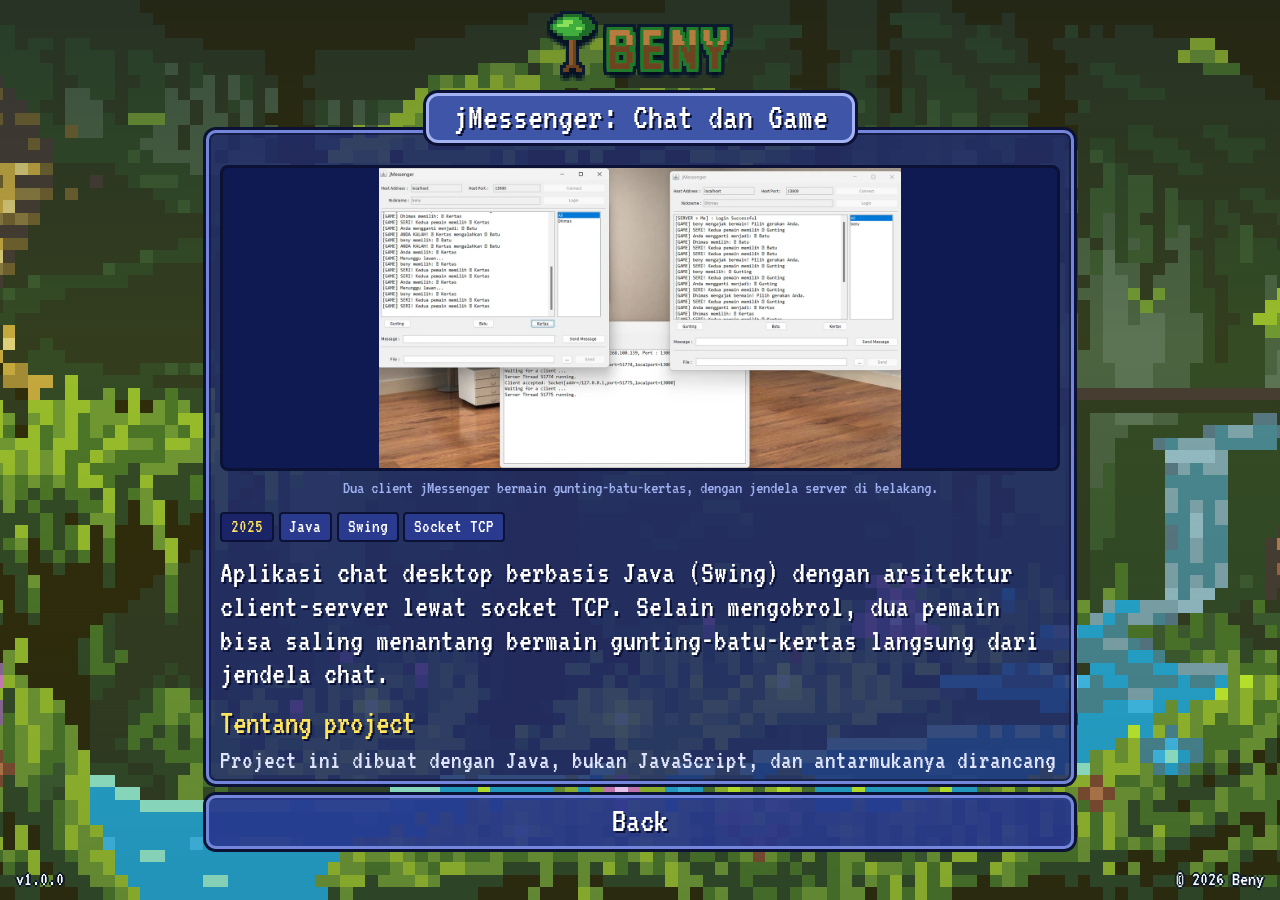
<file: project/jmessenger.html>
<!DOCTYPE html>
<html lang="id">
<head>
    <meta charset="utf-8">
    <meta name="viewport" content="width=device-width, initial-scale=1">
    <title>jMessenger: Chat dan Game | Portofolio Beny</title>
    <meta name="description" content="Portofolio Ernest Benyamin Hinn Tambuwun (Beny): project, tentang saya, dan kontak.">

    <link rel="preconnect" href="https://fonts.googleapis.com">
    <link rel="preconnect" href="https://fonts.gstatic.com" crossorigin>
    <link href="https://fonts.googleapis.com/css2?family=VT323&display=swap" rel="stylesheet">
    <link rel="stylesheet" href="../css/style.css">
</head>
<body class="bg-forest">
    <div class="scene" aria-hidden="true"></div>

    <main class="select">
        <a class="select__logo" href="../index.html" aria-label="Kembali ke beranda">
            <div class="logo logo--small">
                <div class="logo__row">
                    <svg class="logo__tree" viewBox="0 0 16 20" shape-rendering="crispEdges" aria-hidden="true">
                    <g fill="#1f6b2a"><rect x="5" y="0" width="6" height="1"/><rect x="3" y="1" width="10" height="1"/><rect x="2" y="2" width="12" height="1"/><rect x="1" y="3" width="14" height="2"/><rect x="2" y="5" width="12" height="1"/><rect x="3" y="6" width="10" height="1"/><rect x="5" y="7" width="6" height="1"/></g>
                    <g fill="#3fae3c"><rect x="5" y="1" width="5" height="1"/><rect x="3" y="2" width="8" height="1"/><rect x="2" y="3" width="10" height="2"/><rect x="3" y="5" width="8" height="1"/><rect x="5" y="6" width="5" height="1"/></g>
                    <g fill="#8be05a"><rect x="5" y="2" width="3" height="1"/><rect x="3" y="3" width="4" height="1"/><rect x="9" y="4" width="2" height="1"/></g>
                    <g fill="#6b4220"><rect x="7" y="8" width="2" height="9"/><rect x="6" y="16" width="1" height="2"/><rect x="9" y="16" width="1" height="2"/><rect x="5" y="17" width="1" height="1"/><rect x="10" y="17" width="1" height="1"/></g>
                    <g fill="#8a5a2b"><rect x="7" y="8" width="1" height="8"/></g>
                </svg>
                    <span class="logo__text" data-text="Beny">Beny</span>
                </div>
            </div>
        </a>

        <h1 class="select__title"><span>jMessenger: Chat dan Game</span></h1>

        <article class="panel panel--detail">
            <img class="detail__img" src="../assets/img/projects/jmessenger.webp" alt="Dua jendela jMessenger yang sedang memainkan gunting-batu-kertas dan jendela server di belakangnya">
            <p class="detail__cap">Dua client jMessenger bermain gunting-batu-kertas, dengan jendela server di belakang.</p>

            <ul class="chips">
                    <li class="chip chip--year">2025</li>
                    <li class="chip">Java</li>
                    <li class="chip">Swing</li>
                    <li class="chip">Socket TCP</li>
                </ul>

            <p class="detail__lead">Aplikasi chat desktop berbasis Java (Swing) dengan arsitektur client-server lewat socket TCP. Selain mengobrol, dua pemain bisa saling menantang bermain gunting-batu-kertas langsung dari jendela chat.</p>

            <section class="detail__section">
                <h3>Tentang project</h3>
                <p>Project ini dibuat dengan Java, bukan JavaScript, dan antarmukanya dirancang dengan GUI Builder NetBeans. Server dan client berkomunikasi lewat objek <b>Message</b> (tipe, pengirim, isi, penerima) yang dikirim melalui socket pada port 13000.</p>
            </section>
            <section class="detail__section">
                <h3>Fitur chat</h3>
                <ul>
                <li>Server dengan jendela log yang menampilkan koneksi client; dirancang untuk dua pengguna sekaligus.</li>
                <li>Login dengan nickname dan daftar pengguna yang sedang online.</li>
                <li>Pesan ke semua ("All") atau pesan pribadi ke satu pengguna.</li>
                <li>Kirim dan terima file antar pengguna.</li>
                <li>Riwayat percakapan.</li>
            </ul>
            </section>
            <section class="detail__section">
                <h3>Game gunting-batu-kertas</h3>
                <ul>
                <li>Pilih lawan dari daftar pengguna, lalu tekan Gunting, Batu, atau Kertas.</li>
                <li>Pesan <b>[GAME]</b> di jendela chat menampilkan ajakan bermain, status menunggu lawan, dan hasil: menang, kalah, atau seri.</li>
            </ul>
            </section>
            <section class="detail__section">
                <h3>Versi ular tangga</h3>
                <p>Folder project juga memuat versi lain yang memakai permainan ular tangga dua pemain: papan 35 petak dengan tangga dan ular, dadu acak 1&ndash;6, dan bidak yang memantul mundur bila melewati petak terakhir.</p>
            </section>
            <section class="detail__section">
                <h3>Eksperimen tambahan</h3>
                <ul>
                <li>Perintah "api" yang membaca tabel MySQL lewat JDBC dan mengirim hasilnya ke client.</li>
                <li>Server socket kecil untuk menguji koneksi dari halaman PHP (port 12000).</li>
            </ul>
            </section>
            <section class="detail__section">
                <h3>Menjalankan</h3>
                <ul>
                <li>Jalankan <b>jServer</b> lebih dulu.</li>
                <li>Jalankan dua instance <b>jMessenger</b>, isi host <b>localhost</b> dan port <b>13000</b>, lalu login dengan nickname yang berbeda.</li>
                <li>Pilih lawan di daftar pengguna dan mulai bermain.</li>
            </ul>
            </section>

            <div class="detail__links">
                <a class="btn btn--small" href="https://github.com/dunkloteus/Gunting-Batu-Kertas-sederhana-mengunakan-JavaScript" target="_blank" rel="noopener noreferrer">GitHub</a>
            </div>
        </article>

        <div class="select__buttons">
            <a class="btn" href="../project.html">Back</a>
        </div>
    </main>

    <footer class="foot">
        <span>v1.0.0</span>
        <span>&copy; 2026 Beny</span>
    </footer>
</body>
</html>
</file>
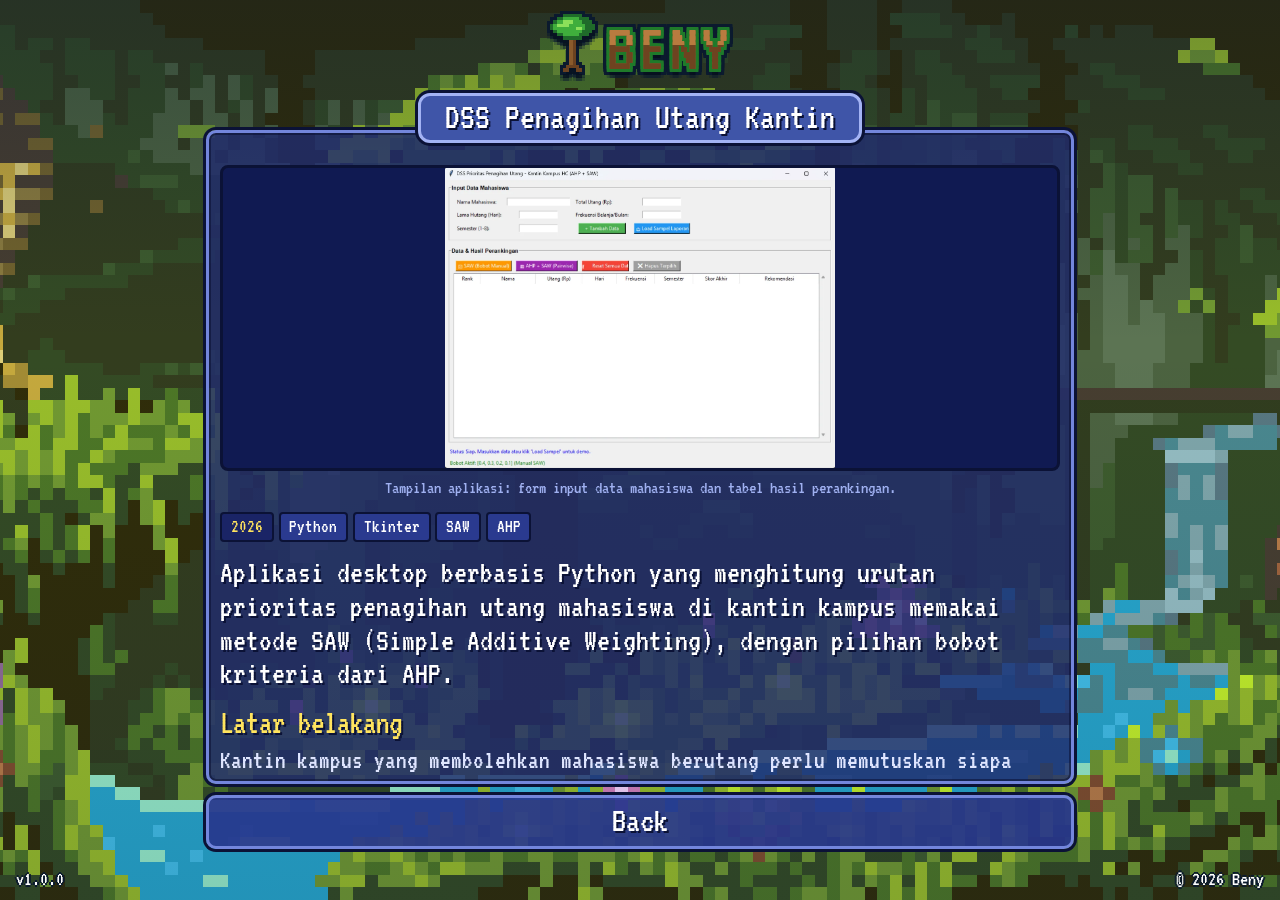
<file: project/saw-kantin.html>
<!DOCTYPE html>
<html lang="id">
<head>
    <meta charset="utf-8">
    <meta name="viewport" content="width=device-width, initial-scale=1">
    <title>DSS Penagihan Utang Kantin | Portofolio Beny</title>
    <meta name="description" content="Portofolio Ernest Benyamin Hinn Tambuwun (Beny): project, tentang saya, dan kontak.">

    <link rel="preconnect" href="https://fonts.googleapis.com">
    <link rel="preconnect" href="https://fonts.gstatic.com" crossorigin>
    <link href="https://fonts.googleapis.com/css2?family=VT323&display=swap" rel="stylesheet">
    <link rel="stylesheet" href="../css/style.css">
</head>
<body class="bg-forest">
    <div class="scene" aria-hidden="true"></div>

    <main class="select">
        <a class="select__logo" href="../index.html" aria-label="Kembali ke beranda">
            <div class="logo logo--small">
                <div class="logo__row">
                    <svg class="logo__tree" viewBox="0 0 16 20" shape-rendering="crispEdges" aria-hidden="true">
                    <g fill="#1f6b2a"><rect x="5" y="0" width="6" height="1"/><rect x="3" y="1" width="10" height="1"/><rect x="2" y="2" width="12" height="1"/><rect x="1" y="3" width="14" height="2"/><rect x="2" y="5" width="12" height="1"/><rect x="3" y="6" width="10" height="1"/><rect x="5" y="7" width="6" height="1"/></g>
                    <g fill="#3fae3c"><rect x="5" y="1" width="5" height="1"/><rect x="3" y="2" width="8" height="1"/><rect x="2" y="3" width="10" height="2"/><rect x="3" y="5" width="8" height="1"/><rect x="5" y="6" width="5" height="1"/></g>
                    <g fill="#8be05a"><rect x="5" y="2" width="3" height="1"/><rect x="3" y="3" width="4" height="1"/><rect x="9" y="4" width="2" height="1"/></g>
                    <g fill="#6b4220"><rect x="7" y="8" width="2" height="9"/><rect x="6" y="16" width="1" height="2"/><rect x="9" y="16" width="1" height="2"/><rect x="5" y="17" width="1" height="1"/><rect x="10" y="17" width="1" height="1"/></g>
                    <g fill="#8a5a2b"><rect x="7" y="8" width="1" height="8"/></g>
                </svg>
                    <span class="logo__text" data-text="Beny">Beny</span>
                </div>
            </div>
        </a>

        <h1 class="select__title"><span>DSS Penagihan Utang Kantin</span></h1>

        <article class="panel panel--detail">
            <img class="detail__img" src="../assets/img/projects/saw-kantin.webp" alt="Tampilan aplikasi DSS Prioritas Penagihan Utang dengan form input data dan tabel peringkat">
            <p class="detail__cap">Tampilan aplikasi: form input data mahasiswa dan tabel hasil perankingan.</p>

            <ul class="chips">
                    <li class="chip chip--year">2026</li>
                    <li class="chip">Python</li>
                    <li class="chip">Tkinter</li>
                    <li class="chip">SAW</li>
                    <li class="chip">AHP</li>
                </ul>

            <p class="detail__lead">Aplikasi desktop berbasis Python yang menghitung urutan prioritas penagihan utang mahasiswa di kantin kampus memakai metode SAW (Simple Additive Weighting), dengan pilihan bobot kriteria dari AHP.</p>

            <section class="detail__section">
                <h3>Latar belakang</h3>
                <p>Kantin kampus yang membolehkan mahasiswa berutang perlu memutuskan siapa yang ditagih lebih dulu. Menilai hanya dari besar utang sering kurang adil, jadi aplikasi ini menggabungkan beberapa kriteria sekaligus dan menghasilkan peringkat yang bisa dipertanggungjawabkan.</p>
            </section>
            <section class="detail__section">
                <h3>Kriteria penilaian</h3>
                <ul>
                <li><b>C1 Total utang</b> (Rp)</li>
                <li><b>C2 Lama hutang</b> (hari)</li>
                <li><b>C3 Frekuensi belanja</b> per bulan</li>
                <li><b>C4 Semester</b> (1&ndash;8), diubah ke skala prioritas: semester 1&ndash;4 = 0,33; 5&ndash;6 = 0,67; 7&ndash;8 = 1,0</li>
            </ul>
            <p>Semua kriteria diperlakukan sebagai kriteria keuntungan (benefit): makin besar nilainya, makin tinggi prioritas penagihan.</p>
            </section>
            <section class="detail__section">
                <h3>Cara kerja</h3>
                <ul>
                <li><b>SAW dengan bobot manual:</b> nilai tiap kriteria dinormalisasi (dibagi nilai maksimum kriterianya), lalu dikalikan bobot. Bobot bawaan 0,4 / 0,3 / 0,2 / 0,1.</li>
                <li><b>AHP + SAW:</b> pengguna mengisi matriks perbandingan berpasangan 4&times;4 (skala Saaty 1&ndash;9, bagian kebalikannya terisi otomatis). Bobot dihitung dengan rata-rata geometrik, lalu diuji konsistensinya (&lambda;max, CI, CR). Bobot hanya dipakai kalau CR &lt; 0,1; kalau tidak, pengguna diminta merevisi penilaiannya.</li>
                <li><b>Hasil:</b> tabel peringkat berisi skor akhir dan rekomendasi tindakan: tagih segera, koordinasi, tawarkan angsuran, teguran tertulis, atau pantau saja.</li>
            </ul>
            <pre class="code">Rij = Xij / max(Xj)
Vi  = (w1 x Ri1) + (w2 x Ri2) + (w3 x Ri3) + (w4 x Ri4)</pre>
            </section>
            <section class="detail__section">
                <h3>Contoh hasil (data sampel bawaan, bobot manual)</h3>
                <div class="table-wrap"><table class="table">
                <tr><th>Rank</th><th>Nama</th><th>Utang (Rp)</th><th>Hari</th><th>Frek.</th><th>Sem.</th><th>Skor</th></tr>
                <tr><td>1</td><td>Budi</td><td>500.000</td><td>30</td><td>10</td><td>8</td><td>0,7000</td></tr>
                <tr><td>2</td><td>Citra</td><td>750.000</td><td>14</td><td>8</td><td>6</td><td>0,6670</td></tr>
                <tr><td>3</td><td>Eka</td><td>300.000</td><td>20</td><td>15</td><td>4</td><td>0,5263</td></tr>
                <tr><td>4</td><td>Dani</td><td>100.000</td><td>45</td><td>2</td><td>8</td><td>0,4800</td></tr>
                <tr><td>5</td><td>Ani</td><td>200.000</td><td>5</td><td>4</td><td>2</td><td>0,2263</td></tr>
            </table></div>
            </section>
            <section class="detail__section">
                <h3>Fitur lain</h3>
                <ul>
                <li>Tambah data mahasiswa dengan validasi input, hapus baris terpilih, dan reset semua data.</li>
                <li>Tombol "Load Sampel Laporan" untuk mencoba dengan 5 data contoh.</li>
                <li>Ditulis hanya dengan pustaka standar Python (Tkinter dan math), tanpa instalasi tambahan.</li>
            </ul>
            </section>
            <section class="detail__section">
                <h3>Menjalankan</h3>
                <pre class="code">python dss_kantin_hc.py</pre>
            <p>Butuh Python 3 dengan Tkinter (sudah termasuk di instalasi Python standar untuk Windows).</p>
            </section>

            <div class="detail__links">
                <a class="btn btn--small" href="https://github.com/dunkloteus/Implementasi-Metode-SAW-untuk-Prioritas-Penagihan-Utang-Kantin-Kampus" target="_blank" rel="noopener noreferrer">GitHub</a>
            </div>
        </article>

        <div class="select__buttons">
            <a class="btn" href="../project.html">Back</a>
        </div>
    </main>

    <footer class="foot">
        <span>v1.0.0</span>
        <span>&copy; 2026 Beny</span>
    </footer>
</body>
</html>
</file>
<file: css/style.css>
/* ==========================================================================
   Portofolio Beny: tema menu pixel-adventure (HTML + CSS murni)
   Font: VT323 (Google Fonts, dimuat di <head> tiap halaman)
   Latar tiap halaman diganti lewat class di <body>: bg-ocean, bg-forest,
   bg-dusk, bg-night. Gambar latar ada di assets/img/.
   ========================================================================== */

:root {
    --ink: #0b1a2e;
    --menu: #d8dbe6;
    --menu-hover: #ffe45e;
    --grass: #1f7a2a;
    --grass-light: #49c23a;
    --dirt-top: #b87b3f;
    --dirt-bottom: #6e4320;

    --night: #0b1236;
    --gold: #ffe45e;
    --panel-bg: rgba(33, 44, 110, .82);
    --panel-edge: #7386dc;
    --card-bg: rgba(22, 30, 86, .85);
    --card-edge: #4a5cb8;
    --card-hover: rgba(62, 80, 176, .92);

    --outline-3:
        -3px 0 var(--ink), 3px 0 var(--ink), 0 -3px var(--ink), 0 3px var(--ink),
        -3px -3px var(--ink), 3px -3px var(--ink), -3px 3px var(--ink), 3px 3px var(--ink),
        0 6px 0 rgba(0, 0, 0, .28);
}

*,
*::before,
*::after { box-sizing: border-box; }

html, body { height: 100%; }

body {
    margin: 0;
    font-family: "VT323", ui-monospace, "Courier New", monospace;
    font-size: 1.25rem;
    line-height: 1.1;
    color: var(--menu);
    background: #0b1236;
    -webkit-font-smoothing: none;
    overflow-x: hidden;
}

/* ---------- Latar (berbeda tiap halaman) ---------- */
.scene {
    position: fixed;
    inset: 0;
    z-index: -1;
    background-position: center;
    background-size: cover;
    background-repeat: no-repeat;
    image-rendering: pixelated;
}

.bg-ocean  .scene { background-color: #5fd0dc; background-image: url("../assets/img/bg-ocean.gif"); }
.bg-forest .scene { background-color: #1d2a12; background-image: url("../assets/img/bg-forest.gif"); }

/* About = ungu, Contact = salju (tukar dengan mengganti class di <body> halamannya) */
.bg-purple .scene { background-color: #5b4a86; background-image: url("../assets/img/bg-purple.png"); }
.bg-snow   .scene { background-color: #6f9ad8; background-image: url("../assets/img/bg-snow.webp"); }

/* gradasi tipis supaya teks terbaca di atas latar yang terang */
.scene::after {
    content: "";
    position: absolute;
    inset: 0;
    background: linear-gradient(
        to bottom,
        rgba(8, 24, 56, .28) 0%,
        rgba(8, 24, 56, 0) 38%,
        rgba(8, 24, 56, .14) 100%
    );
}

/* ---------- Beranda ---------- */
.stage {
    min-height: 100vh;
    min-height: 100svh;
    display: flex;
    flex-direction: column;
    align-items: center;
    padding: clamp(1.5rem, 7vh, 5rem) 1rem 4rem;
    text-align: center;
}

.stage--page { justify-content: center; }

.logo { display: flex; flex-direction: column; align-items: center; }

.logo__row {
    display: flex;
    align-items: flex-end;
    justify-content: center;
    gap: clamp(.5rem, 2vw, 1.25rem);
}

.logo__tree {
    width: clamp(3rem, 9vw, 6.5rem);
    height: auto;
    image-rendering: pixelated;
    filter: drop-shadow(0 6px 0 rgba(0, 0, 0, .25));
    margin-bottom: clamp(.4rem, 1.5vw, 1rem);
}

.logo__text {
    position: relative;
    margin: 0;
    font-weight: 400;
    font-size: clamp(5rem, 17vw, 12rem);
    line-height: .95;
    letter-spacing: .05em;
    text-transform: uppercase;
    color: #8a5a2b;
    text-shadow:
        -4px 0 var(--grass), 4px 0 var(--grass), 0 -4px var(--grass), 0 4px var(--grass),
        -4px -4px var(--grass), 4px -4px var(--grass), -4px 4px var(--grass), 4px 4px var(--grass),
        -7px -2px var(--grass-light), 0 -7px var(--grass-light), 7px -2px var(--grass-light),
        0 10px 0 rgba(0, 0, 0, .3);
}

/* isian "tanah" bergradasi di atas teks dasar */
.logo__text::after {
    content: attr(data-text);
    content: attr(data-text) / "";
    position: absolute;
    inset: 0;
    text-shadow: none;
    background: linear-gradient(to bottom, var(--dirt-top) 0 45%, var(--dirt-bottom) 45% 100%);
    -webkit-background-clip: text;
    background-clip: text;
    -webkit-text-fill-color: transparent;
    color: transparent;
}

.logo__sub {
    margin: clamp(.75rem, 2vh, 1.25rem) 0 0;
    max-width: 90vw;
    font-size: clamp(1.4rem, 3.2vw, 2rem);
    letter-spacing: .04em;
    color: #fff;
    text-shadow: -2px 0 var(--ink), 2px 0 var(--ink), 0 -2px var(--ink), 0 2px var(--ink),
                 -2px -2px var(--ink), 2px -2px var(--ink), -2px 2px var(--ink), 2px 2px var(--ink);
}

/* ---------- Menu utama ---------- */
.menu { margin-top: clamp(2rem, 9vh, 6rem); }

.menu__list {
    list-style: none;
    margin: 0;
    padding: 0;
    display: flex;
    flex-direction: column;
    align-items: center;
    gap: clamp(.35rem, 1.5vh, .9rem);
}

.menu__link {
    display: inline-block;
    padding: .1em .5em;
    font-size: clamp(2.5rem, 5.6vw, 3.75rem);
    letter-spacing: .03em;
    color: var(--menu);
    text-decoration: none;
    text-shadow: var(--outline-3);
    transform-origin: center;
    transition: transform .12s ease, color .12s ease;
    -webkit-tap-highlight-color: transparent;
}

.menu__link:focus-visible { outline: none; color: var(--menu-hover); transform: scale(1.14); }
.menu__link:active { transform: scale(.97); }

@media (hover: hover) {
    .menu__link:hover { color: var(--menu-hover); transform: scale(1.14); }
}

/* ---------- Halaman sementara (About, Contact) ---------- */
.page-title {
    margin: 0;
    font-weight: 400;
    font-size: clamp(3.5rem, 11vw, 7rem);
    color: #fff;
    text-shadow: var(--outline-3);
}

.page-note {
    margin: .5rem 0 0;
    font-size: clamp(1.4rem, 3vw, 2rem);
    color: #fff;
    text-shadow: -2px 0 var(--ink), 2px 0 var(--ink), 0 -2px var(--ink), 0 2px var(--ink);
}

.stage--page .menu { margin-top: 2rem; }

/* ---------- Footer ---------- */
.foot {
    position: fixed;
    left: 0;
    right: 0;
    bottom: 0;
    display: flex;
    justify-content: space-between;
    gap: 1rem;
    padding: .6rem 1rem;
    font-size: 1.25rem;
    color: #fff;
    text-shadow: -2px 0 var(--ink), 2px 0 var(--ink), 0 -2px var(--ink), 0 2px var(--ink);
    pointer-events: none;
}

/* ==========================================================================
   Layar "Select Project" dan halaman detail
   ========================================================================== */
.select {
    width: 100%;
    max-width: 900px;
    height: 100vh;
    height: 100svh;
    margin: 0 auto;
    padding: .9rem 1rem 3.2rem;
    display: flex;
    flex-direction: column;
    align-items: center;
    gap: .7rem;
}

.select__logo { text-decoration: none; flex: 0 0 auto; }

/* kontur gelap di sekeliling logo kecil supaya tetap terbaca di atas latar hutan */
.logo--small {
    filter: drop-shadow(3px 0 0 var(--ink)) drop-shadow(-3px 0 0 var(--ink))
            drop-shadow(0 3px 0 var(--ink)) drop-shadow(0 -3px 0 var(--ink));
}
.logo--small .logo__row { gap: .5rem; }
.logo--small .logo__tree { width: clamp(2rem, 6vw, 3.2rem); margin-bottom: .2rem; }
.logo--small .logo__text {
    font-size: clamp(2.8rem, 9vw, 4.4rem);
    text-shadow:
        -3px 0 var(--grass), 3px 0 var(--grass), 0 -3px var(--grass), 0 3px var(--grass),
        -3px -3px var(--grass), 3px -3px var(--grass), -3px 3px var(--grass), 3px 3px var(--grass),
        0 6px 0 rgba(0, 0, 0, .3);
}

/* judul "pil" yang menempel di atas panel */
.select__title {
    position: relative;
    z-index: 2;
    flex: 0 0 auto;
    max-width: 100%;
    margin: 0 0 -1.5rem;
    font-weight: 400;
    font-size: clamp(1.7rem, 5vw, 2.3rem);
    line-height: 1.05;
    text-align: center;
}

.select__title span {
    display: inline-block;
    max-width: 100%;
    padding: .15rem 1.5rem .2rem;
    color: #fff;
    background: #3f55a8;
    border: 3px solid #a3b3f4;
    border-radius: 12px;
    box-shadow: 0 0 0 3px var(--night);
    text-shadow: 2px 2px 0 var(--night);
    overflow-wrap: anywhere;
}

.panel {
    flex: 1 1 auto;
    min-height: 0;
    width: 100%;
    padding: 2rem .7rem .7rem;
    display: flex;
    flex-direction: column;
    gap: .55rem;
    overflow-y: auto;
    background: var(--panel-bg);
    border: 3px solid var(--panel-edge);
    border-radius: 10px;
    box-shadow: 0 0 0 3px var(--night), inset 0 0 0 2px rgba(10, 16, 50, .55);
    scrollbar-color: #8fa0e8 #1a2260;
    scrollbar-width: thin;
}

/* ---------- Kartu project ---------- */
.card {
    flex: 0 0 auto;
    display: flex;
    align-items: center;
    gap: .9rem;
    padding: .55rem .75rem .55rem .55rem;
    color: inherit;
    text-decoration: none;
    background: var(--card-bg);
    border: 2px solid var(--card-edge);
    border-radius: 8px;
    transition: background .12s ease, border-color .12s ease;
}

.card:hover,
.card:focus-visible {
    background: var(--card-hover);
    border-color: var(--gold);
    outline: none;
}

.card__thumb {
    flex: 0 0 clamp(64px, 12vw, 96px);
    aspect-ratio: 1;
    overflow: hidden;
    background: #101a52;
    border: 2px solid var(--night);
    border-radius: 6px;
}

.card__thumb img { width: 100%; height: 100%; object-fit: cover; display: block; image-rendering: auto; }

.card__body { flex: 1 1 auto; min-width: 0; }

.card__title {
    margin: 0;
    font-weight: 400;
    font-size: clamp(1.7rem, 4vw, 2.1rem);
    line-height: 1;
    color: #fff;
    text-shadow: 2px 2px 0 var(--night);
}

.card__desc {
    margin: .25rem 0 .4rem;
    font-size: clamp(1.25rem, 3vw, 1.5rem);
    line-height: 1;
    color: #cdd6ff;
    overflow-wrap: anywhere;
}

/* kartu kontak: kotak kiri berisi tulisan, bukan gambar */
.card__thumb--glyph {
    display: grid;
    place-items: center;
    font-size: clamp(2rem, 6vw, 3rem);
    line-height: 1;
    color: var(--gold);
    text-shadow: 2px 2px 0 var(--night);
}

.card--static { cursor: default; }
.card--static:hover { background: var(--card-bg); border-color: var(--card-edge); }

/* ---------- Halaman About ---------- */
.profile { display: flex; align-items: center; gap: 1rem; }

.profile__photo {
    flex: 0 0 clamp(96px, 22vw, 150px);
    width: clamp(96px, 22vw, 150px);
    height: auto;
    aspect-ratio: 3 / 4;
    object-fit: cover;
    display: block;
    background: #101a52;
    border: 3px solid var(--night);
    border-radius: 8px;
    outline: 2px solid var(--card-edge);
}

.profile__info { min-width: 0; }

.profile__name {
    margin: 0 0 .15rem;
    font-weight: 400;
    font-size: clamp(2rem, 5vw, 2.8rem);
    line-height: 1;
    color: #fff;
    text-shadow: 2px 2px 0 var(--night);
    overflow-wrap: anywhere;
}

.profile__role { margin: 0 0 .5rem; font-size: clamp(1.4rem, 3.2vw, 1.7rem); color: #cdd6ff; }

.when { color: var(--gold); font-size: 1.2rem; white-space: nowrap; }

.skill__label { margin: .6rem 0 .25rem; font-size: 1.35rem; color: #9fb0f0; }
.skill__label:first-of-type { margin-top: .2rem; }

.detail__section a { color: var(--gold); }
.detail__section a:hover { color: #fff; }

/* ---------- Kotak info (tahun + tech stack) ---------- */
.chips {
    list-style: none;
    margin: 0;
    padding: 0;
    display: flex;
    flex-wrap: wrap;
    gap: .3rem;
}

.chip {
    padding: 0 .55rem;
    font-size: 1.2rem;
    line-height: 1.35;
    color: #fff;
    background: #2a3a8f;
    border: 2px solid var(--night);
    border-radius: 4px;
}

.chip--year { color: var(--gold); background: #1a2466; }

/* ---------- Tombol bawah dan tombol link ---------- */
.select__buttons { flex: 0 0 auto; width: 100%; display: flex; gap: .9rem; }

.btn {
    flex: 1 1 0;
    padding: .25rem 1rem .3rem;
    font: inherit;
    font-size: clamp(1.7rem, 4vw, 2.2rem);
    line-height: 1.1;
    text-align: center;
    text-decoration: none;
    color: #fff;
    background: rgba(40, 55, 140, .92);
    border: 3px solid var(--panel-edge);
    border-radius: 10px;
    box-shadow: 0 0 0 3px var(--night);
    text-shadow: 2px 2px 0 var(--night);
    cursor: pointer;
    transition: background .12s ease, border-color .12s ease, color .12s ease;
}

.btn:hover,
.btn:focus-visible { background: #4d63c9; border-color: var(--gold); color: var(--gold); outline: none; }

.btn--small { flex: 0 1 auto; padding: .1rem 1.4rem .15rem; font-size: clamp(1.5rem, 3.5vw, 1.9rem); }

/* ---------- Halaman detail project ---------- */
.panel--detail { gap: .9rem; }

.detail__img {
    width: 100%;
    max-height: min(360px, 34vh);
    max-height: min(360px, 34svh);
    object-fit: contain;
    display: block;
    border: 3px solid var(--night);
    border-radius: 8px;
    background: #101a52;
}

.detail__cap { margin: -.5rem 0 0; font-size: 1.15rem; color: #9fb0f0; text-align: center; }

.detail__lead {
    margin: 0;
    font-size: clamp(1.6rem, 3.6vw, 2rem);
    line-height: 1.05;
    color: #fff;
    text-shadow: 2px 2px 0 var(--night);
}

.detail__section h3 {
    margin: 0 0 .25rem;
    font-weight: 400;
    font-size: clamp(1.7rem, 3.8vw, 2.1rem);
    color: var(--gold);
    text-shadow: 2px 2px 0 var(--night);
}

.detail__section p,
.detail__section li {
    font-size: clamp(1.4rem, 3.2vw, 1.65rem);
    line-height: 1.12;
    color: #dfe5ff;
    overflow-wrap: anywhere;
}

.detail__section p { margin: 0 0 .4rem; }
.detail__section ul { margin: 0; padding-left: 1.3rem; }
.detail__section li { margin-bottom: .25rem; }
.detail__section b { color: #fff; font-weight: 400; }

.code {
    margin: .3rem 0 0;
    padding: .5rem .7rem;
    overflow-x: auto;
    font-family: inherit;
    font-size: clamp(1.25rem, 3vw, 1.5rem);
    line-height: 1.1;
    color: #bfffb0;
    background: #0b1236;
    border: 2px solid var(--card-edge);
    border-radius: 6px;
}

.table-wrap { overflow-x: auto; margin-top: .3rem; }

.table {
    width: 100%;
    border-collapse: collapse;
    font-size: clamp(1.25rem, 3vw, 1.5rem);
}
.table th, .table td { padding: .2rem .6rem; text-align: left; white-space: nowrap; border: 2px solid var(--night); }
.table th { color: var(--gold); background: #1a2466; font-weight: 400; }
.table td { background: rgba(22, 30, 86, .7); color: #fff; }

.detail__links { display: flex; flex-wrap: wrap; gap: .8rem; margin-top: .2rem; }

/* ---------- HP ---------- */
@media (max-width: 480px) {
    .logo__text {
        text-shadow:
            -3px 0 var(--grass), 3px 0 var(--grass), 0 -3px var(--grass), 0 3px var(--grass),
            -3px -3px var(--grass), 3px -3px var(--grass), -3px 3px var(--grass), 3px 3px var(--grass),
            0 7px 0 rgba(0, 0, 0, .3);
    }
    .menu__link { padding: .15em .6em; }
}

@media (max-width: 520px) {
    .profile { flex-direction: column; text-align: center; }
    .profile .chips { justify-content: center; }
    .select { padding: .6rem .6rem 3rem; gap: .5rem; }
    .card { gap: .6rem; padding: .45rem; }
}

@media (prefers-reduced-motion: reduce) {
    .menu__link, .card, .btn { transition: none; }
    /* GIF latar bergerak: untuk yang meminta animasi dikurangi, pakai warna polos */
    .bg-ocean .scene, .bg-forest .scene, .bg-snow .scene { background-image: none; }
}

/* gambar grafik: tampil selebar panel supaya teksnya terbaca (klik untuk memperbesar) */
.detail__img--chart { max-height: none; background: #fff; cursor: zoom-in; }

.table--wrap td { white-space: normal; }

/* ---------- Form kontak ---------- */
.formbox {
    flex: 0 0 auto;
    padding: .7rem .75rem .75rem;
    background: var(--card-bg);
    border: 2px solid var(--card-edge);
    border-radius: 8px;
}

.formbox form { display: flex; flex-direction: column; gap: .6rem; margin-top: .4rem; }

.form-field { display: flex; flex-direction: column; gap: .2rem; }

.form-field label {
    font-size: 1.35rem;
    color: #fff;
    text-shadow: 2px 2px 0 var(--night);
}

.form-field input,
.form-field textarea {
    width: 100%;
    padding: .3rem .6rem;
    font: inherit;
    font-size: 1.5rem;
    line-height: 1.1;
    color: #fff;
    background: #0b1236;
    border: 2px solid var(--card-edge);
    border-radius: 6px;
}

.form-field textarea { min-height: 7rem; resize: vertical; }

.form-field input:focus,
.form-field textarea:focus { outline: none; border-color: var(--gold); }

.form-actions { display: flex; align-items: center; flex-wrap: wrap; gap: .8rem; }
.form-actions .btn { flex: 0 0 auto; }
.btn:disabled { opacity: .6; cursor: wait; }

.form-status { margin: 0; font-size: 1.4rem; line-height: 1.05; }
.form-status.is-ok { color: #bfffb0; }
.form-status.is-err { color: #ffb3bb; }
</file>
